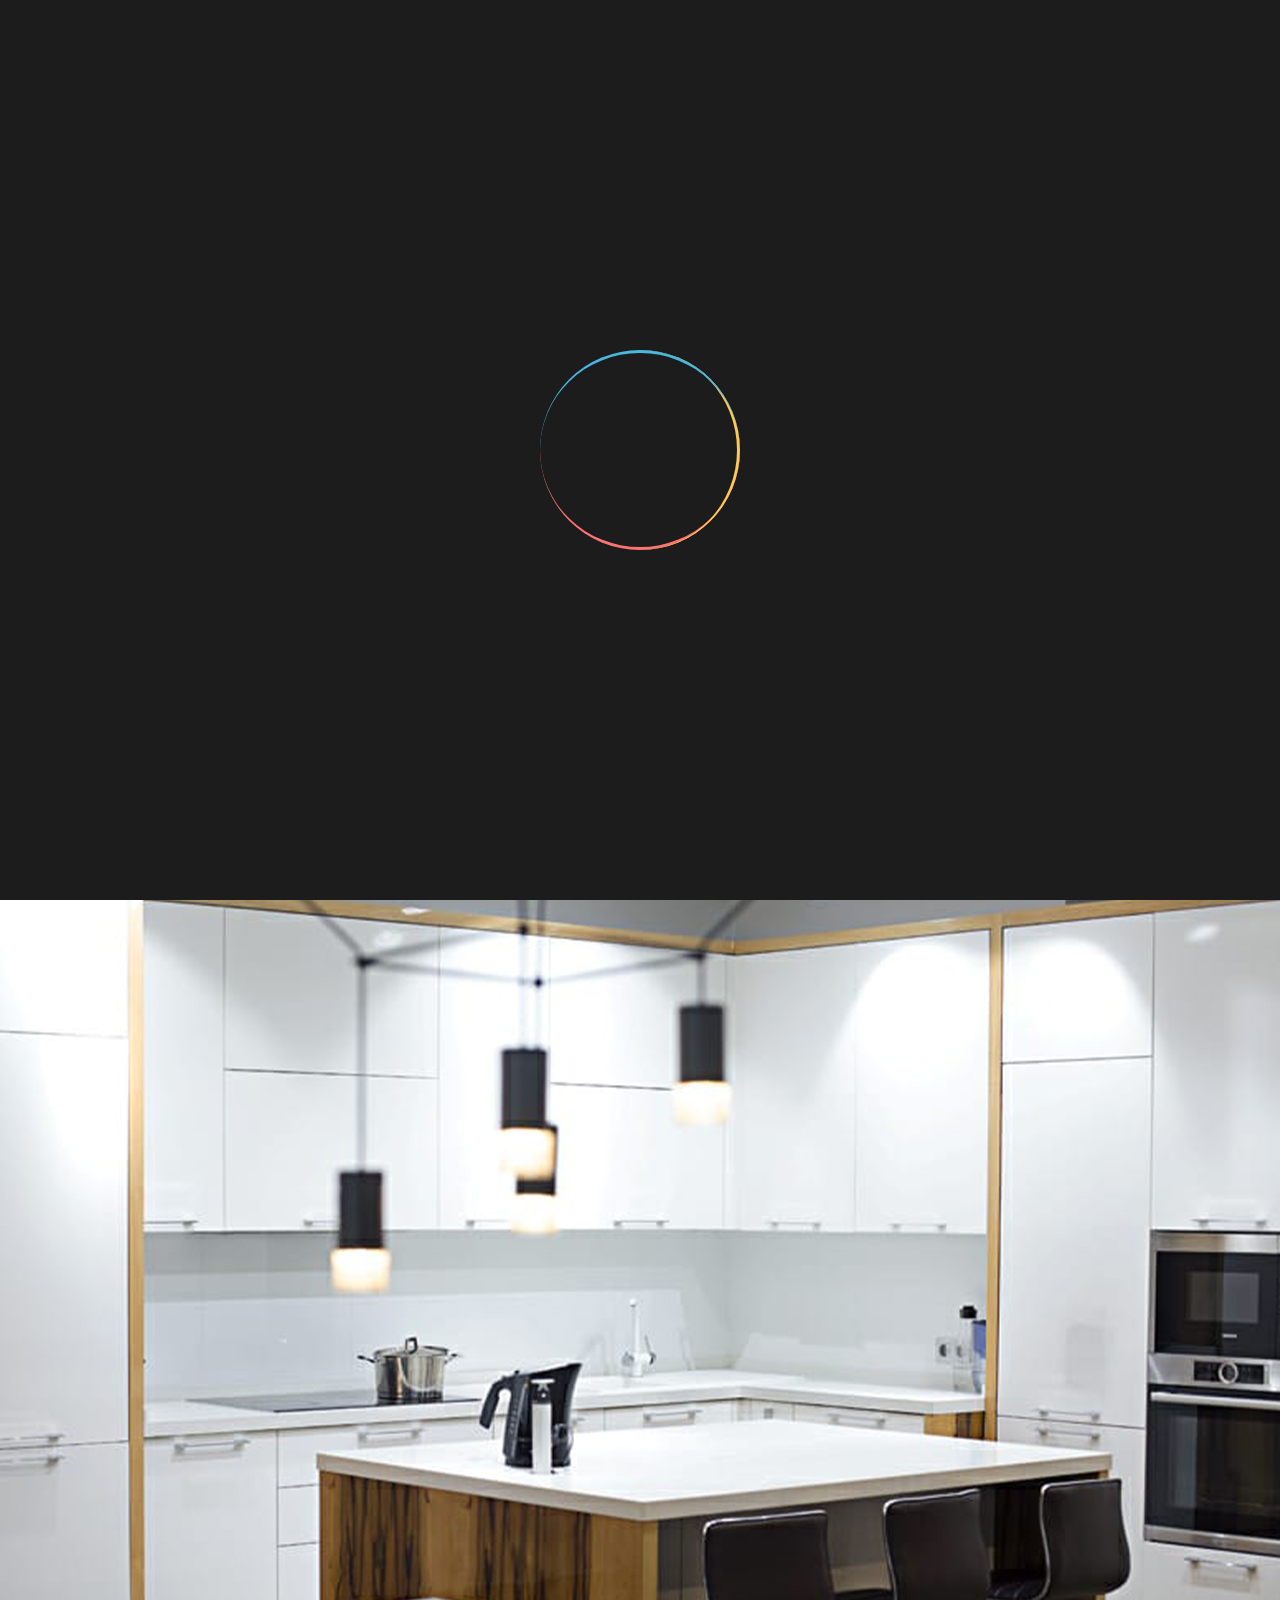
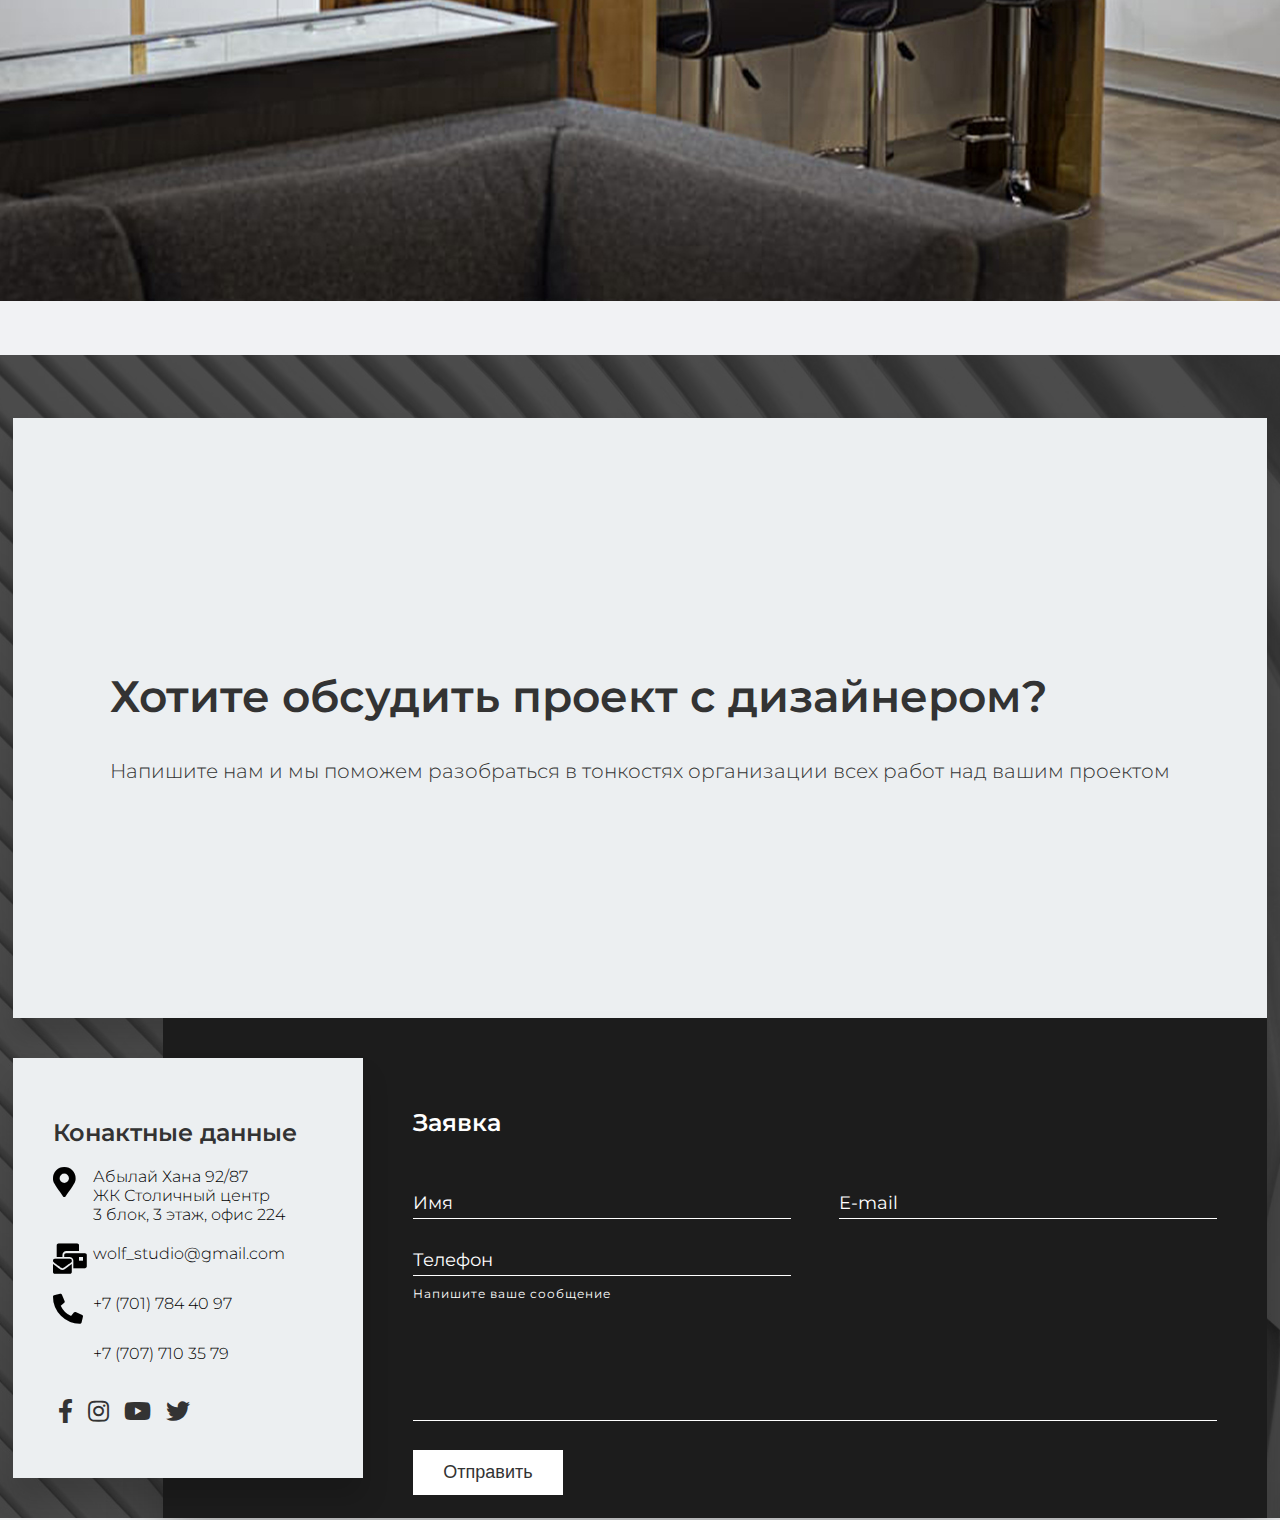
<file: about.html>
<!DOCTYPE html>
<html lang="ru">

<head>
    <meta charset="UTF-8">
    <meta http-equiv="X-UA-Compatible" content="IE=edge">
    <meta name="viewport" content="width=device-width, initial-scale=1.0">
    <title>Wolf Design Studio</title>
    <link rel="stylesheet" href="https://use.fontawesome.com/releases/v5.11.2/css/all.css" />
    <link rel="preconnect" href="https://fonts.gstatic.com">
    <link href="https://fonts.googleapis.com/css2?family=Montserrat:wght@300;400;500;600;700;800&display=swap" rel="stylesheet">
    <link href="https://cdn.jsdelivr.net/npm/bootstrap@5.0.0-beta3/dist/css/bootstrap.min.css" rel="stylesheet" integrity="sha384-eOJMYsd53ii+scO/bJGFsiCZc+5NDVN2yr8+0RDqr0Ql0h+rP48ckxlpbzKgwra6" crossorigin="anonymous">
    <link rel="stylesheet" href="https://unpkg.com/swiper/swiper-bundle.min.css" />
    <link rel="stylesheet" href="css/style.css">
    <link rel="stylesheet" href="css/response.css">
</head>

<body>
  <div class="preloader">
    <div class="preloader__content">
      <div class="preloader__first"></div>
      <div class="preloader__second"></div>
      <div class="preloader__third"></div>
    </div>
  </div>
    <div class="wrapper">
        <section class="menu menu--circle">
            <input type="checkbox" id="menu__active" />
            <label for="menu__active" class="menu__active">
                  <div class="menu__toggle">
                    <div class="icon">
                      <div class="hamburger"></div>
                    </div>
                  </div>
                  <input type="radio" name="arrow--up" id="degree--up-0"/>
                  <input type="radio" name="arrow--up" id="degree--up-1" />
                  <input type="radio" name="arrow--up" id="degree--up-2" />
                  <div class="menu__listings">
                    <ul class="circle">
                      <li>
                        <div class="placeholder">
                          <div class="upside">
                            <a href="about.html" class="button">О нас</a>
                          </div>
                        </div>
                      </li>
                      <li>
                        <div class="placeholder">
                          <div class="upside">
                            <a href="#" class="button"></a>
                          </div>
                        </div>
                      </li>
                      <li>
                        <div class="placeholder">
                          <div class="upside">
                            <a href="#" class="button">&nbsp;</a>
                          </div>
                        </div>
                      </li>
                      <li>
                        <div class="placeholder">
                          <div class="upside">
                            <a href="#" class="button"></a>
                          </div>
                        </div>
                      </li>
                      <li>
                        <div class="placeholder">
                          <div class="upside">
                            <a href="portfolio.html" class="button">Портфолио</a>
                          </div>
                        </div>
                      </li>
                      <li>
                        <div class="placeholder">
                          <div class="upside">
                            <a href="#" class="button"></a>
                          </div>
                        </div>
                      </li>
                      <li>
                        <div class="placeholder">
                          <div class="upside">
                            <a href="#" class="button"></a>
                          </div>
                        </div>
                      </li>
                      <li>
                        <div class="placeholder">
                          <div class="upside">
                            <a href="#" class="button">Услуги</a>
                          </div>
                        </div>
                      </li>
                      <li>
                        <div class="placeholder">
                          <div class="upside">
                            <a href="#" class="button"></a>
                          </div>
                        </div>
                      </li>
                      <li>
                        <div class="placeholder">
                          <div class="upside">
                            <a href="#" class="button"><i class="fa fa-envelope-o"></i></a>
                          </div>
                        </div>
                      </li>
                      <li>
                        <div class="placeholder">
                          <div class="upside">
                            <a href="#" class="button"><i class="fa fa-envelope-o"></i></a>
                          </div>
                        </div>
                      </li>
                      <li>
                        <div class="placeholder">
                          <div class="upside">
                            <a href="#" class="button"><i class="fa fa-envelope-o"></i></a>
                          </div>
                        </div>
                      </li>
                    </ul>
                  </div>
                  <div class="menu__arrow menu__arrow--top">
                    <ul>
                      <li>
                        <label for="degree--up-0"><div class="arrow"></div></label>
            <label for="degree--up-1"><div class="arrow"></div></label>
            <label for="degree--up-2"><div class="arrow"></div></label>
            </li>
            </ul>
    </div>
    </label>

    </section>
    <div class="home">
        <a href="index.html">W O L F &sc; D E S I G N <hr> S T U D I O</a>
    </div>

    <main class="aboutHeader__page">
        <div class="aboutHeader__overflow">
            <div class="container">
                <div class="row">
                    <div class="col-12">
                        <h1 class="title">О нашей студии</h1>
                    </div>
                </div>
            </div>
        </div>
        
    </main>

    <main class="about__content">
        <div class="container">
            <div class="row">
                <div class="col-12">
                    <p>
                        Дизайн-студия "Wolf" - Казахстанское проектное бюро с западными принципами работы. Компания основана двумя архитекторами в 2007 году,
                        с большим опытом работы. Наше бюро специализируется на архитектурном и инженерном проектировании зданий и комплексов, дизайне корпоративных и
                        жилых интерьеров, общественных пространств. Объединение в одной команде специалистов различного профиля дает возможность разрабатывать 
                        комплексные решения и учавствовать во всех стадиях работы над проектом:
                    </p>
                    <ul class="about__list">
                      <li>Разработка архитектурной концепции</li>
                      <li>Разработка проектной документации</li>
                      <li>Дизайн проект интерьеров</li>
                      <li>Авторский надзор</li>
                      <li>Реализация проектов под ключ</li>
                    </ul>
                    <p>
                      Вступая в качестве генерального проектировщика, мы привлекаем к работе над проектами лучших местных и зарубежных партнеров,
                      специалистов из смежных областей. Наша компания предлагает полный комплекс услуг - от идеи проекта и ее архитектурной концепции,
                      до полной технической реализации задуманного. Страстность в работе и постоянный поиск, позволили нашей группе специалистов в сжатые сроки 
                      завоевать лидерские позиции в области дизайна и архитектурного проектирования и занять достойнное место среди участников рынка самого высокого уровня.
                      Преимуществом нашей компании является: Контроль качества на каждом этапе, от проектирования до строительства и оснащения 
                    </p>
                </div>
                
            </div>
        </div>
        <div class="container">
            <div class="row">
                <div class="col-12">
                    <div class="about__image">
                        <img src="img/portfolio_8.jpg" class="img-fluid">
                    </div>
                </div>
            </div>
        </div>
    </main>

    <main class="contact">
      <div class="overflow__contact">
        <div class="container-fluid">
          <div class="row align-items-center">
            <div class="col-lg-12 col-xl-12 col-md-12 col-xxl-5 col-sm-12">
              <div class="contact__content">
                <div class="overflow-contact__wrapper">
                  <h2>Хотите обсудить проект с дизайнером?</h2>
                  <p>Напишите нам и мы поможем разобраться в тонкостях организации всех работ над вашим проектом</p>
                </div>
              </div>
            </div>
            <div class="col-lg-12 col-xl-12 col-md-12 col-xxl-7 col-sm-12">
              <div class="contact__block">
                <div class="contact__info">
                  <div>
                    <h2>Конактные данные</h2>
                    <ul class="load">
                      <li>
                        <span><i class="fa fa-map-marker-alt"></i></span>
                        <span>
                          Абылай Хана 92/87<br>
                          ЖК Столичный центр<br>
                          3 блок, 3 этаж, офис 224
                        </span>
                      </li>
                      <li>
                        <span><i class="fa fa-mail-bulk"></i></span>
                        <span>
                          wolf_studio@gmail.com
                        </span>
                      </li>
                      <li>
                        <span><i class="fa fa-phone-alt"></i></span>
                        <span>
                          +7 (701) 784 40 97
                        </span>
                      </li>
                      <li>
                        <span></span>
                        <span>
                          +7 (707) 710 35 79
                        </span>
                      </li>
                    </ul>
                  </div>

                  <ul class="sci">
                    <li><a href="#"><i class="fab fa-facebook-f"></i></a></li>
                    <li><a href="#"><i class="fab fa-instagram"></i></a></li>
                    <li><a href="#"><i class="fab fa-youtube"></i></a></li>
                    <li><a href="#"><i class="fab fa-twitter"></i></a></li>
                  </ul>
                </div>
                <div class="contact__form">
                  <h2>Заявка</h2>
                  <div class="formBox">
                    <div class="inputBox w50">
                      <input type="text" name="name" id="name" required>
                      <span>Имя</span>
                    </div>
                    <div class="inputBox w50">
                      <input type="email" name="email" id="email" required>
                      <span>E-mail</span>
                    </div>
                    <div class="inputBox w50">
                      <input type="text" name="phone" id="phone" required>
                      <span>Телефон</span>
                    </div>
                    <div class="inputBox w100">
                      <textarea name="description" id="description"></textarea>
                      <span>Напишите ваше сообщение</span>
                    </div>
                    <div class="inputBox w100">
                      <input type="submit" value="Отправить">
                    </div>
                  </div>
                </div>
              </div>
            </div>
          </div>
        </div>
      </div>
      
    </main>
    
    <script src="https://code.jquery.com/jquery-3.6.0.slim.js" integrity="sha256-HwWONEZrpuoh951cQD1ov2HUK5zA5DwJ1DNUXaM6FsY=" crossorigin="anonymous"></script>
    <script src="https://cdn.jsdelivr.net/npm/@popperjs/core@2.9.1/dist/umd/popper.min.js" integrity="sha384-SR1sx49pcuLnqZUnnPwx6FCym0wLsk5JZuNx2bPPENzswTNFaQU1RDvt3wT4gWFG" crossorigin="anonymous"></script>
    <script src="https://cdn.jsdelivr.net/npm/bootstrap@5.0.0-beta3/dist/js/bootstrap.min.js" integrity="sha384-j0CNLUeiqtyaRmlzUHCPZ+Gy5fQu0dQ6eZ/xAww941Ai1SxSY+0EQqNXNE6DZiVc" crossorigin="anonymous"></script>
    <script src="js/vanilla-tilt.js"></script>
    <script src="js/main.js"></script>
    <script src="https://unpkg.com/swiper/swiper-bundle.min.js"></script>
    <script src="js/slider.js"></script>
    <script src="js/preloader.js"></script>
    <script>
      let box = document.querySelector('.box');
        window.onmousemove = function (e) {
          let x = e.clientX/6;
          box.style.transform = "perspective(1000px) rotateY(" + x + "deg)";
        }
    </script>
</body>

</html>
</file>
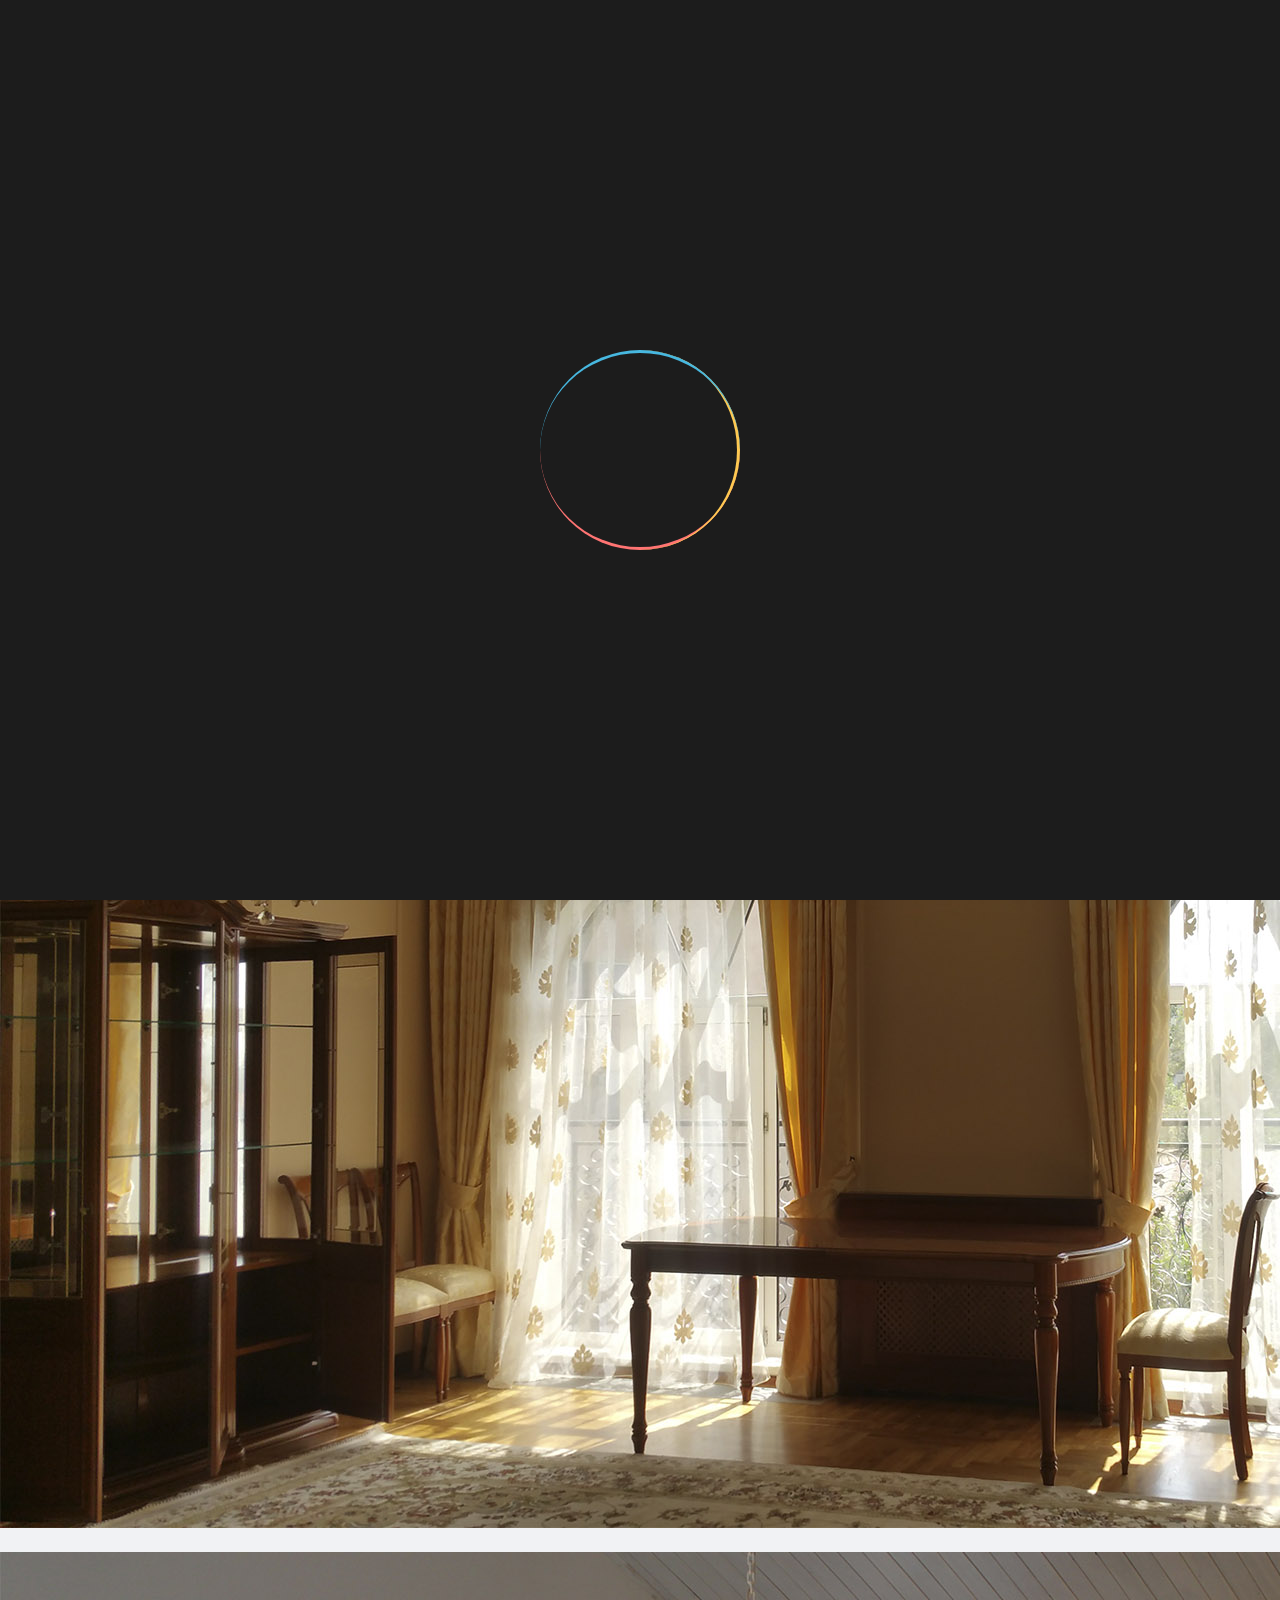
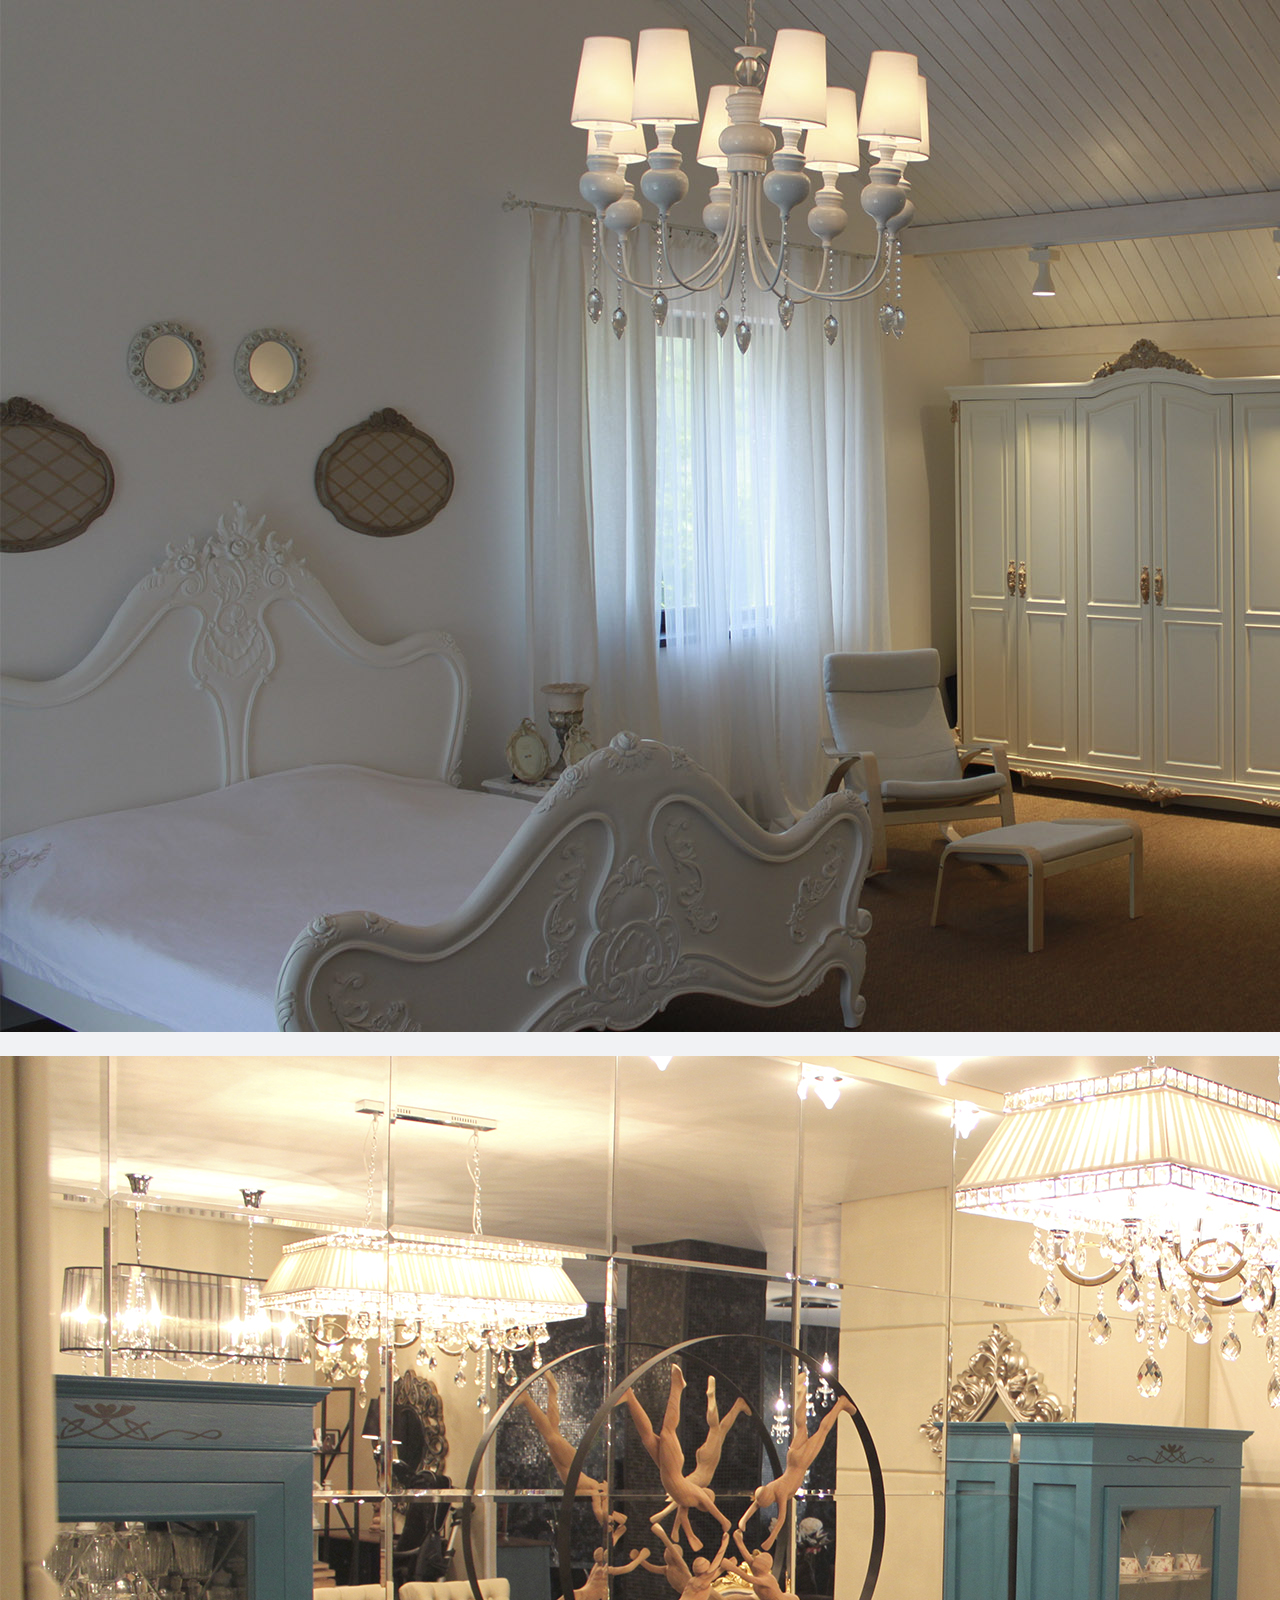
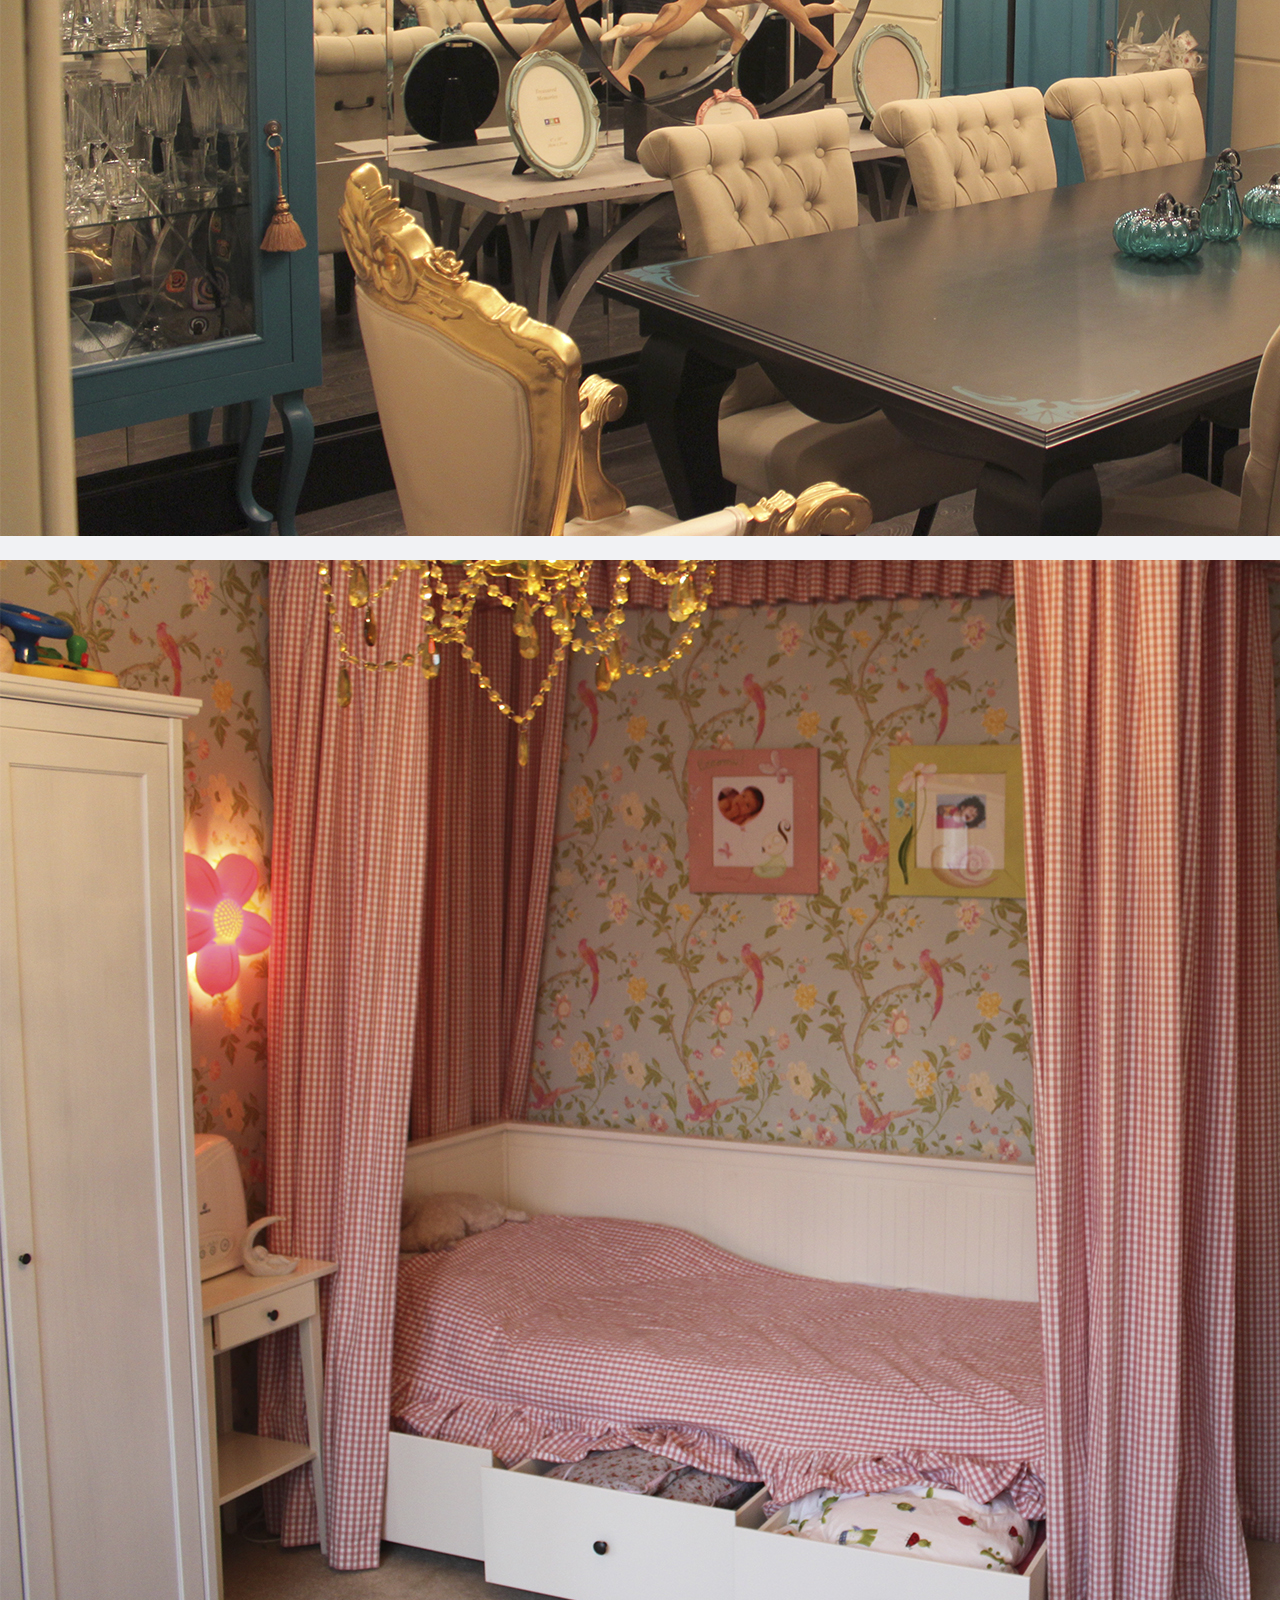
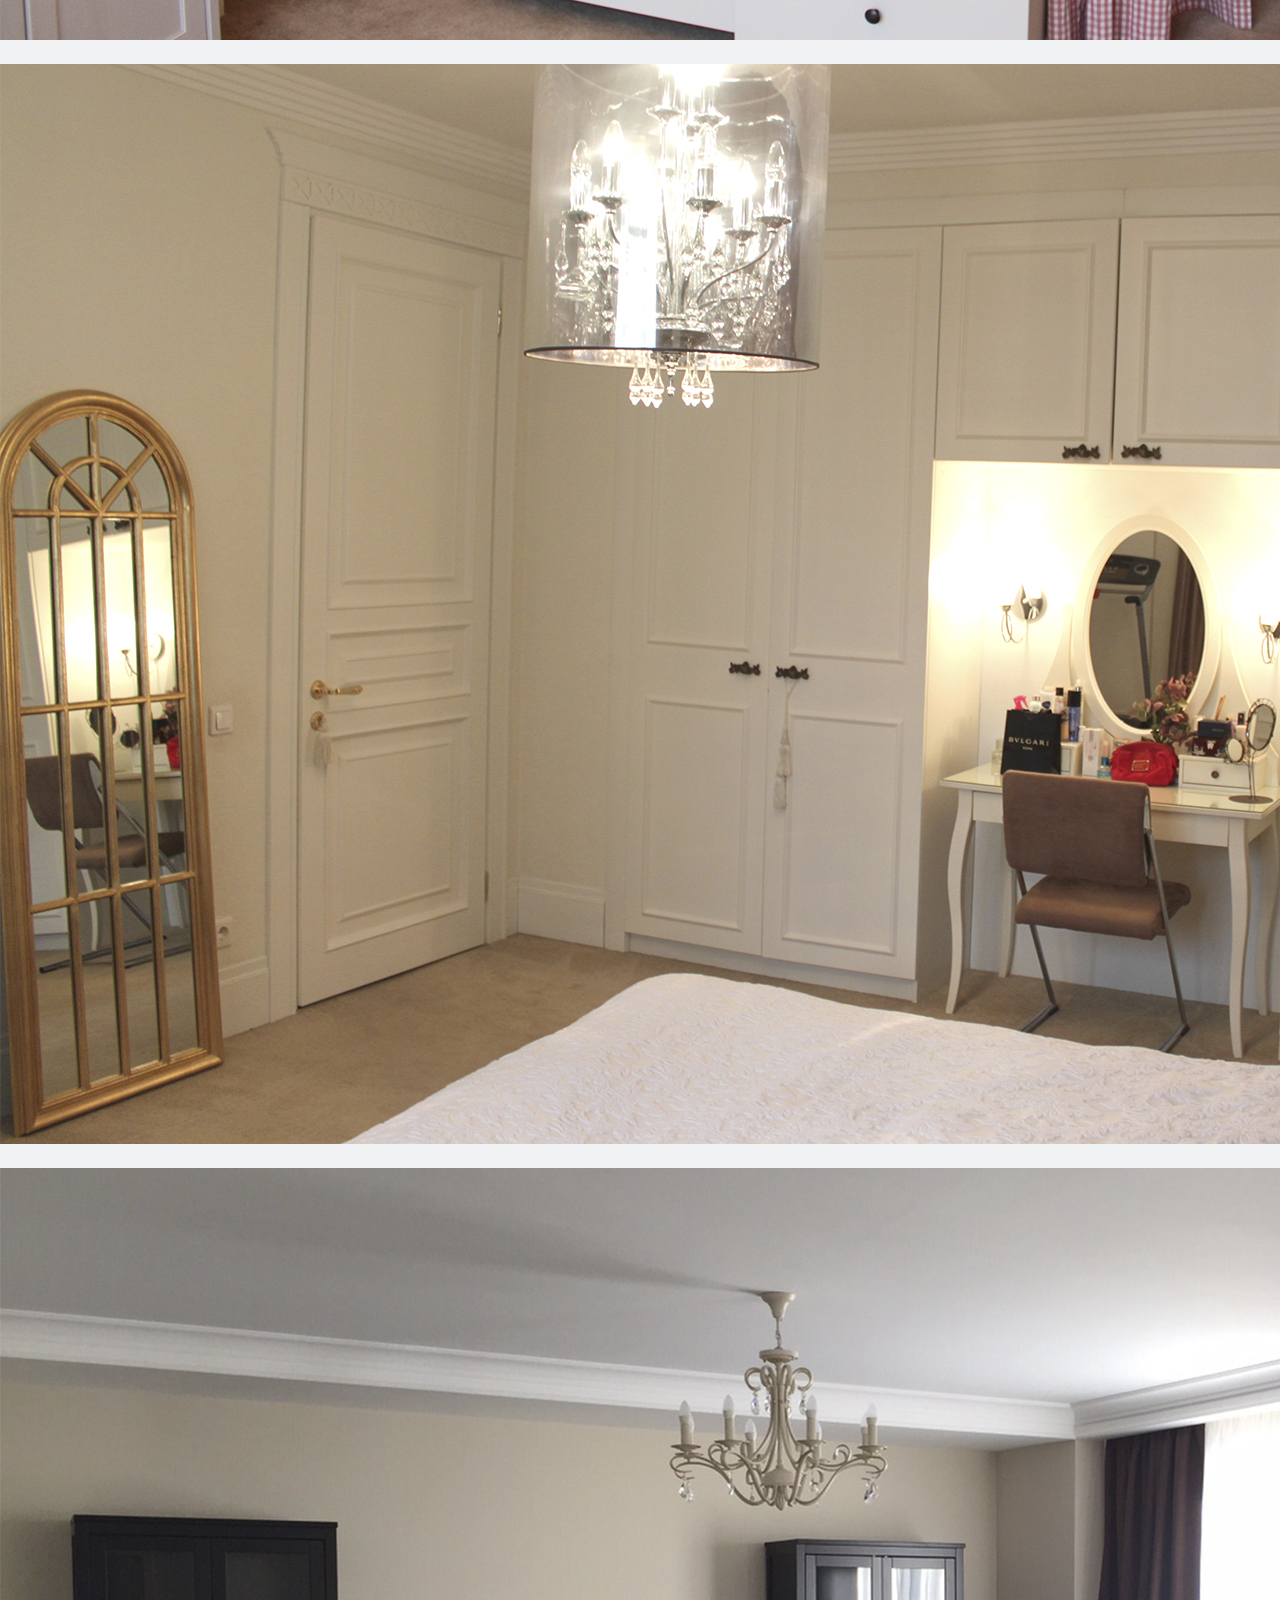
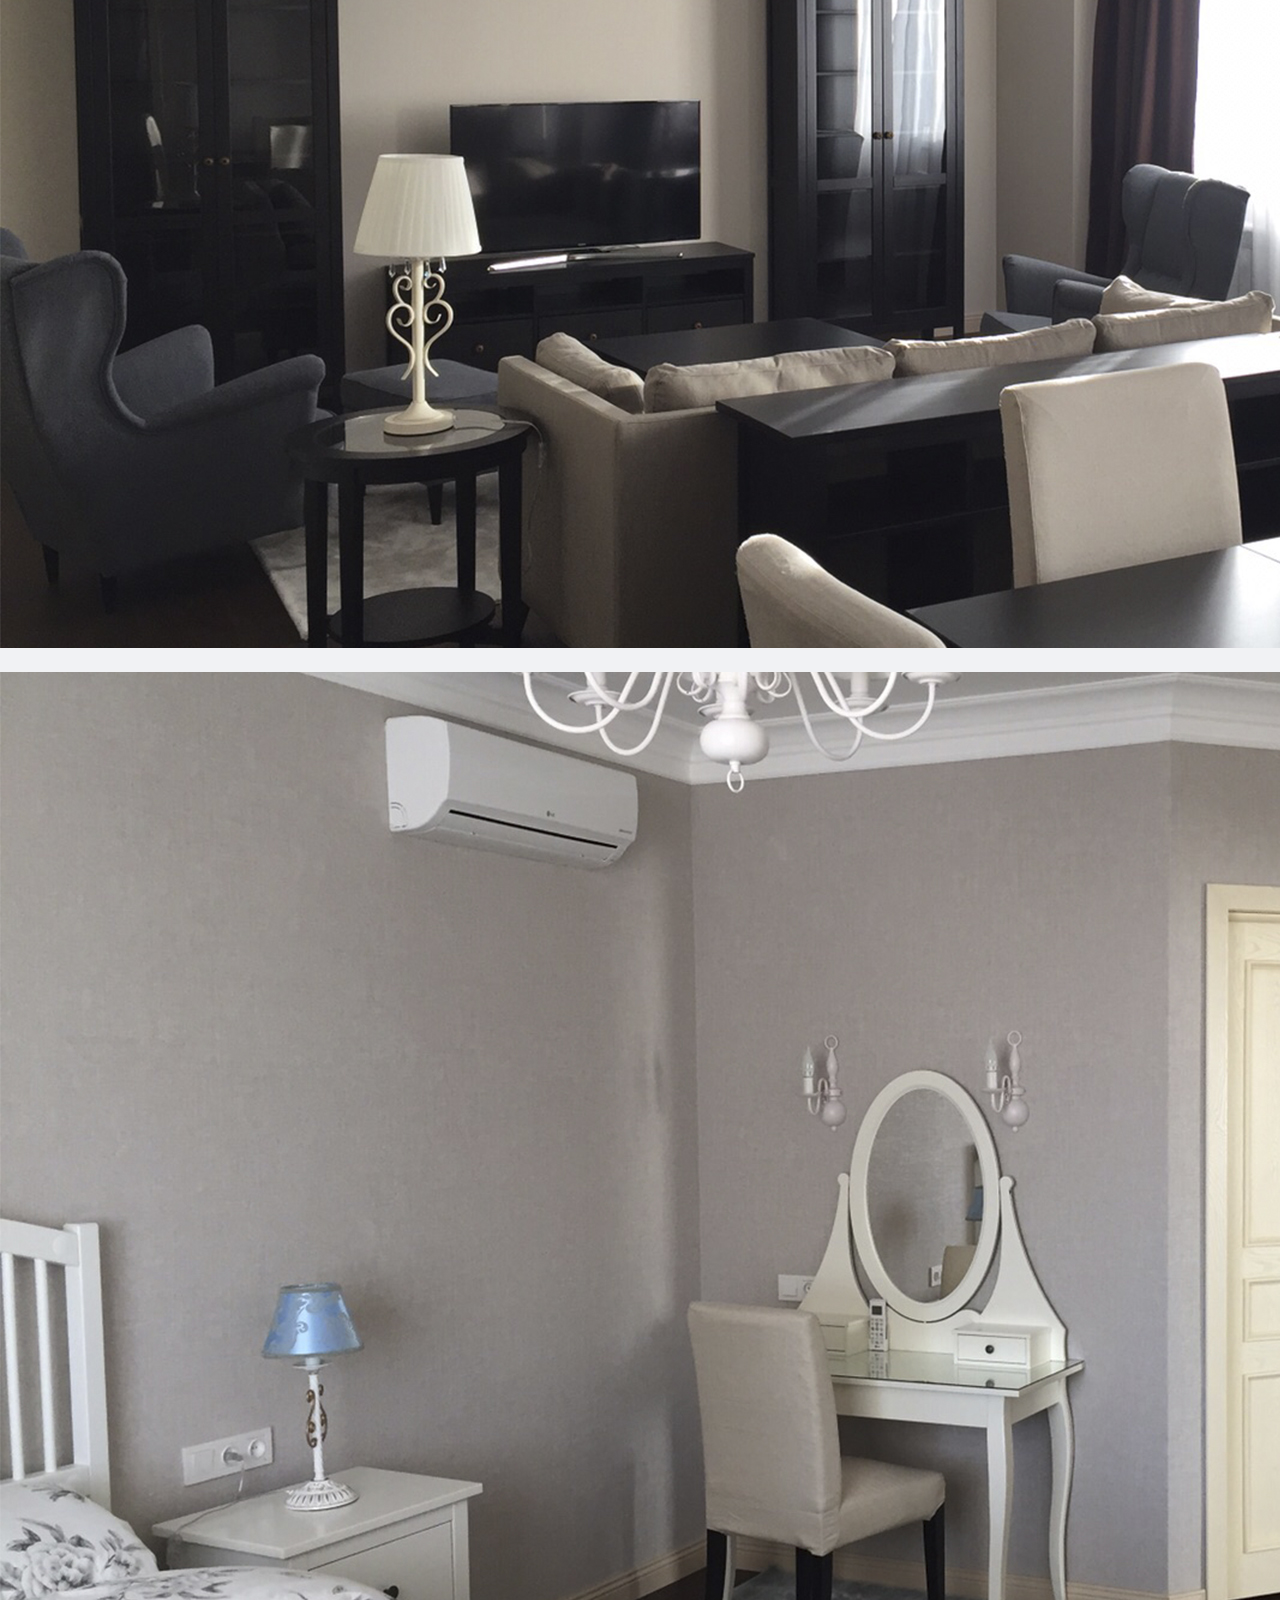
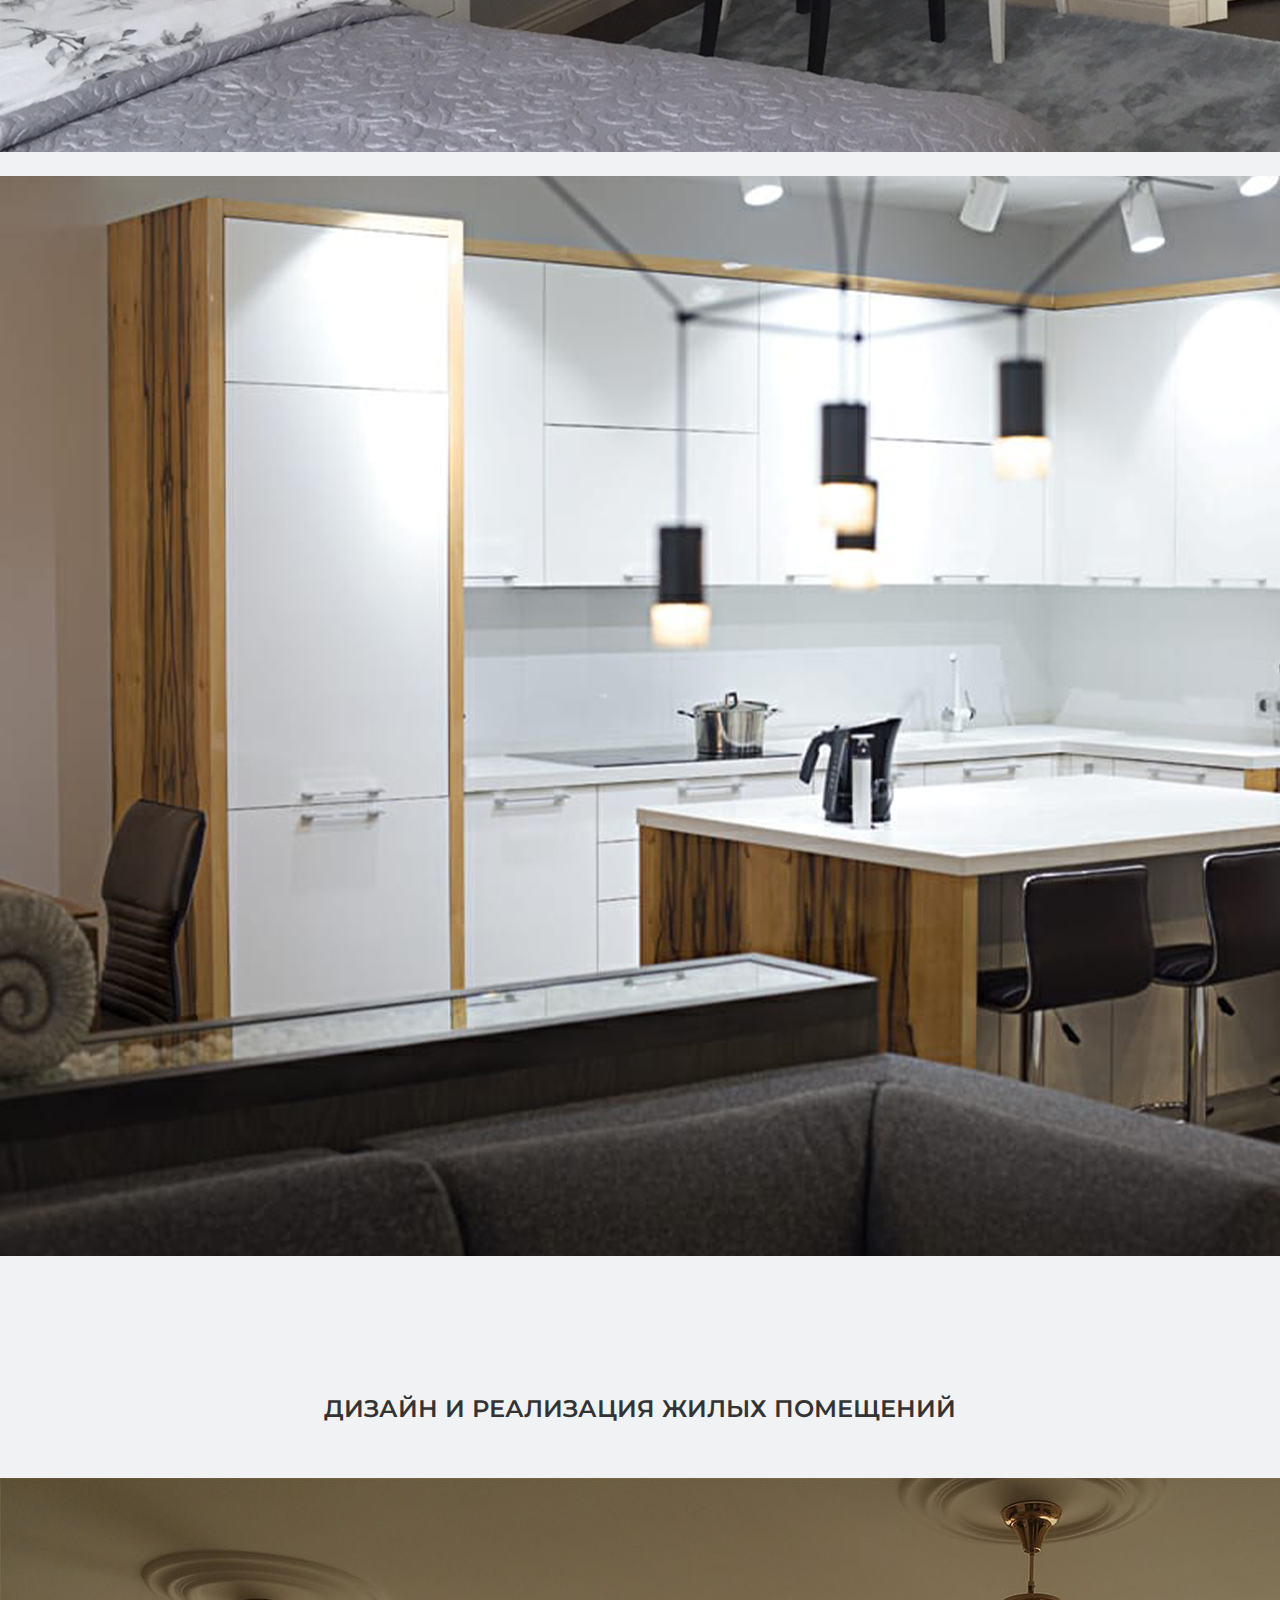
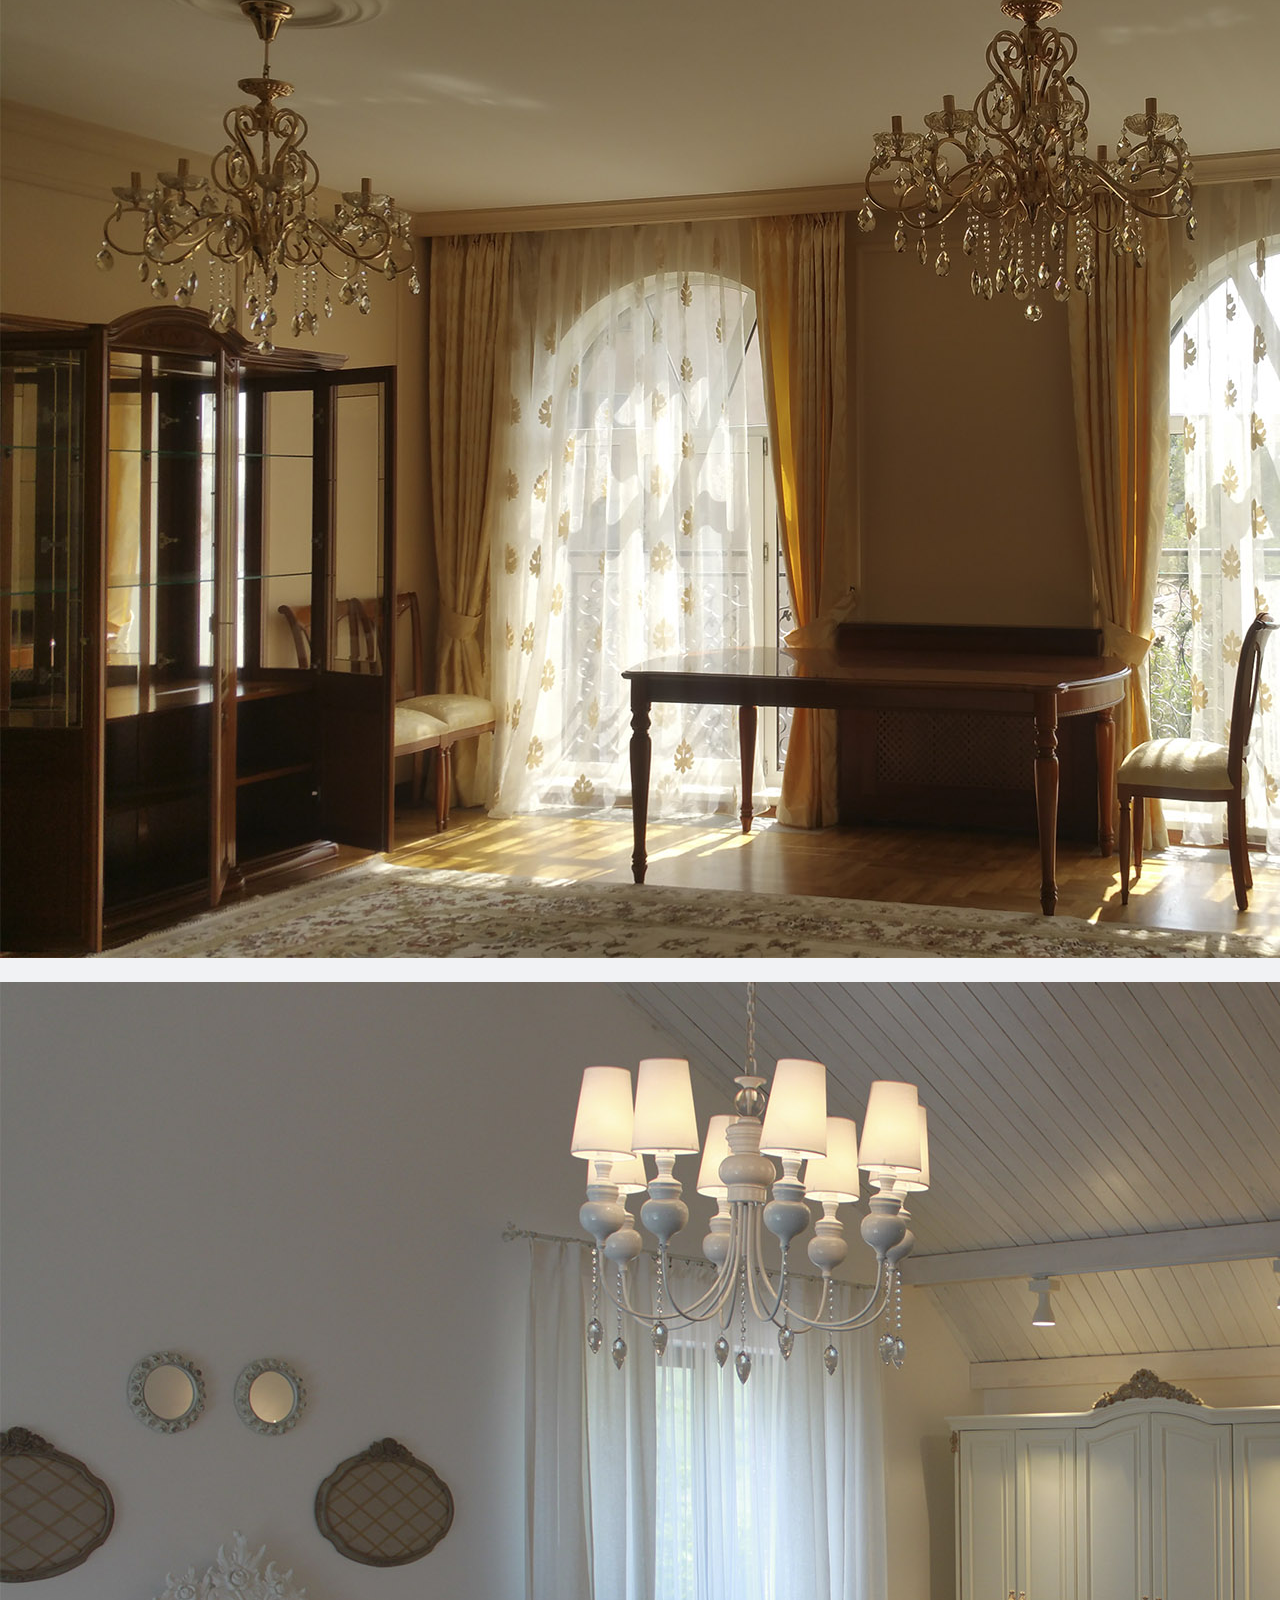
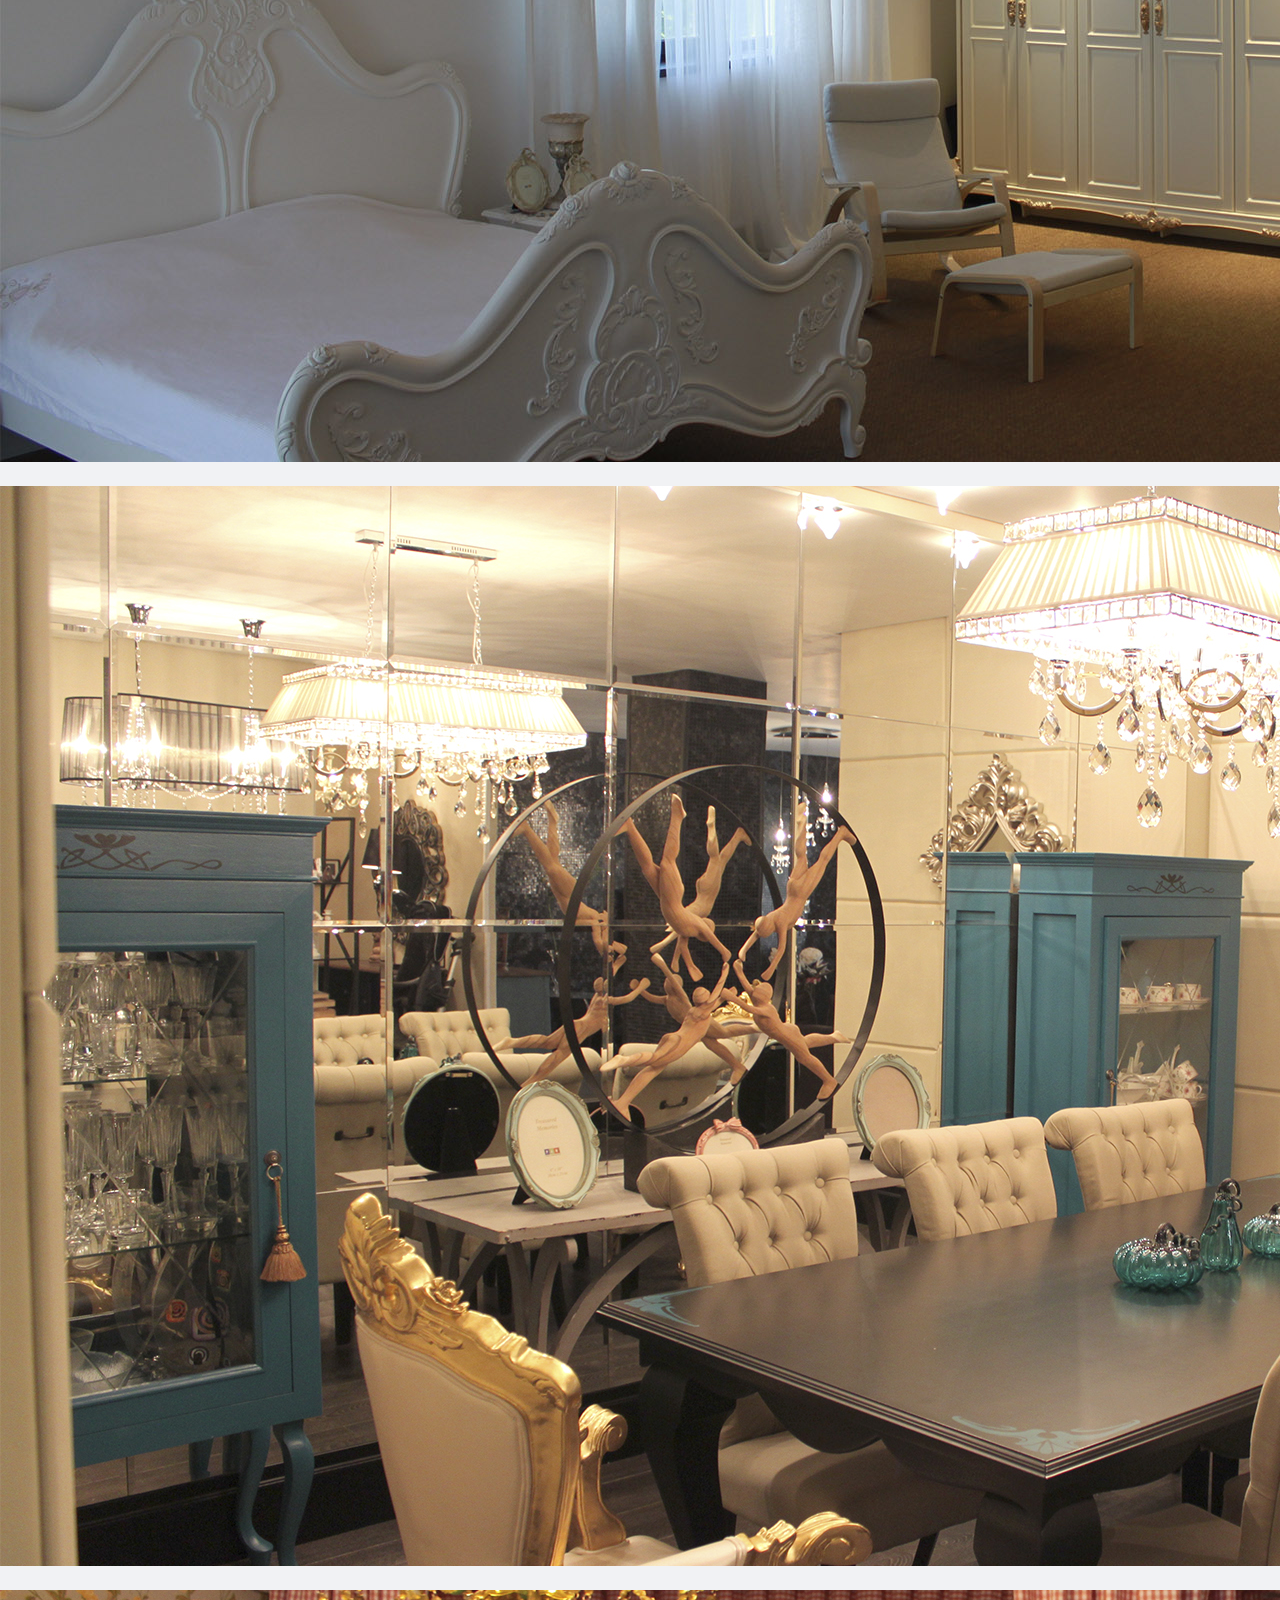
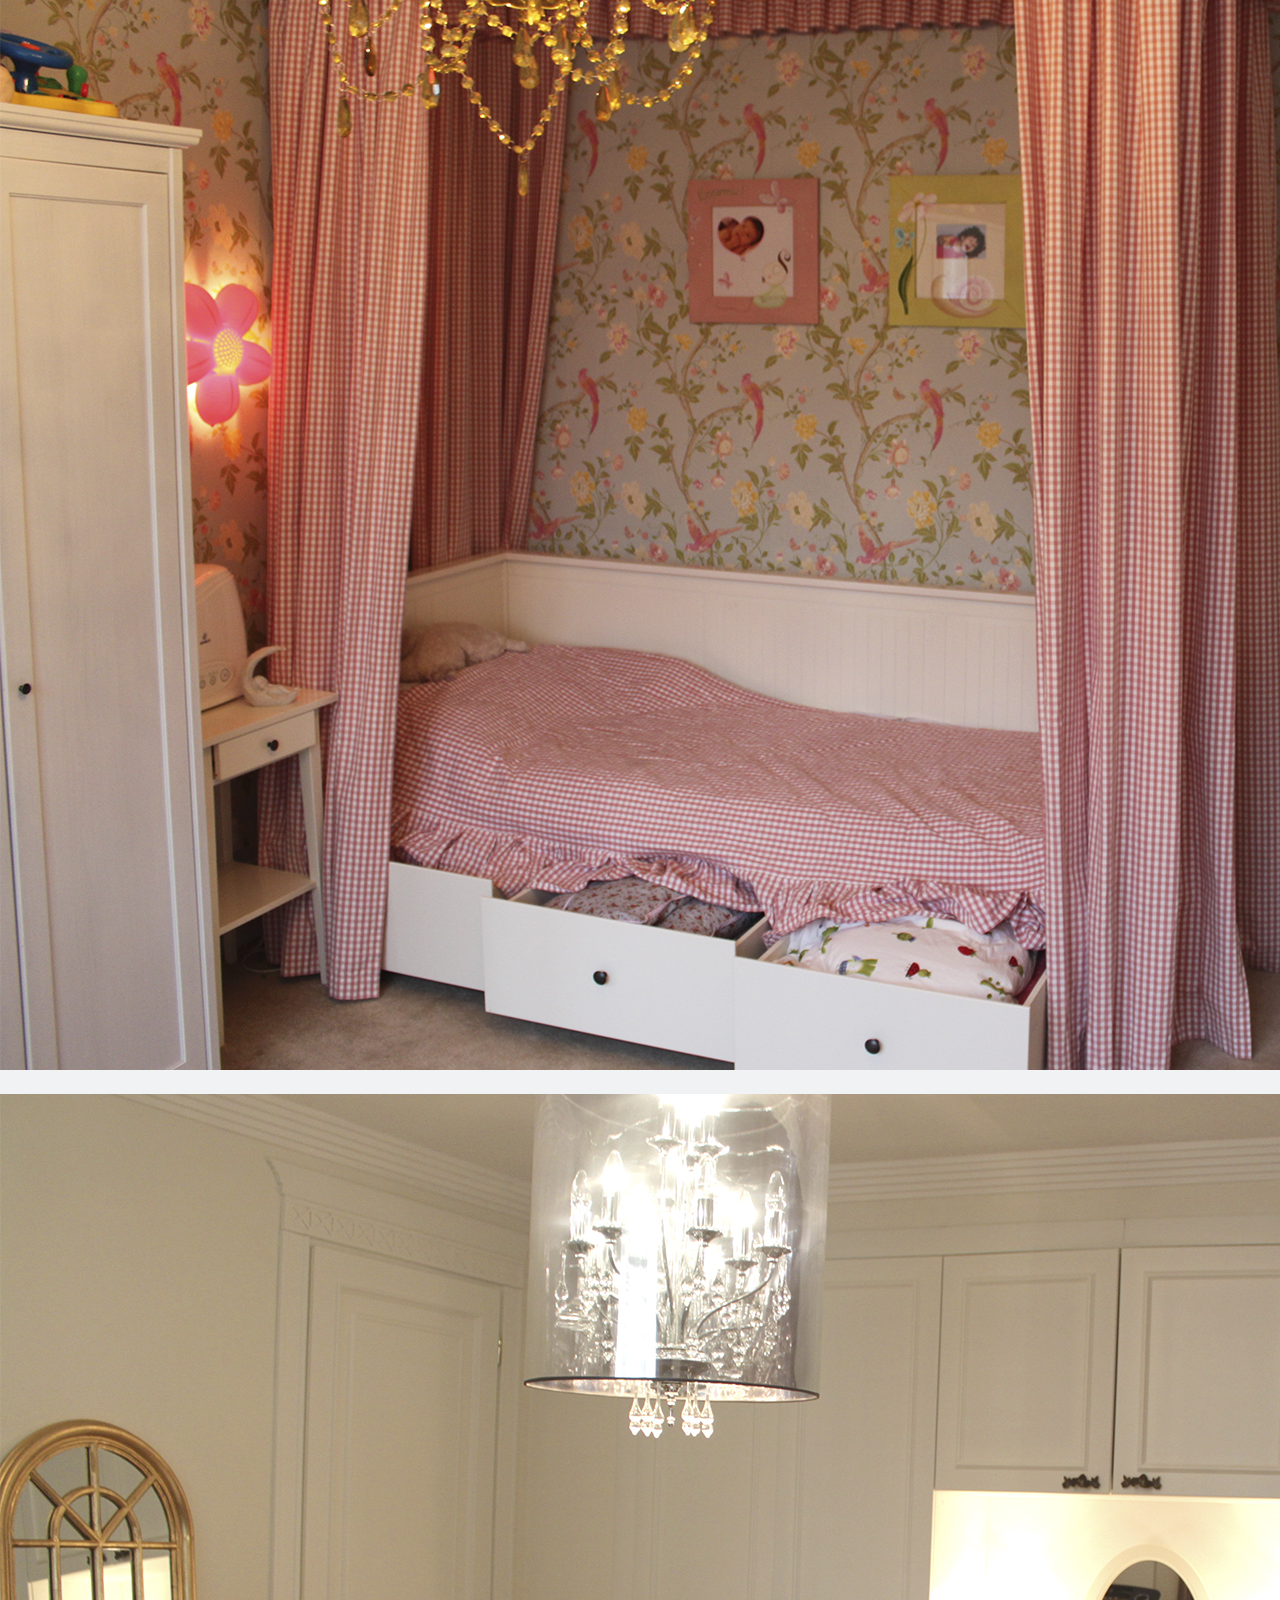
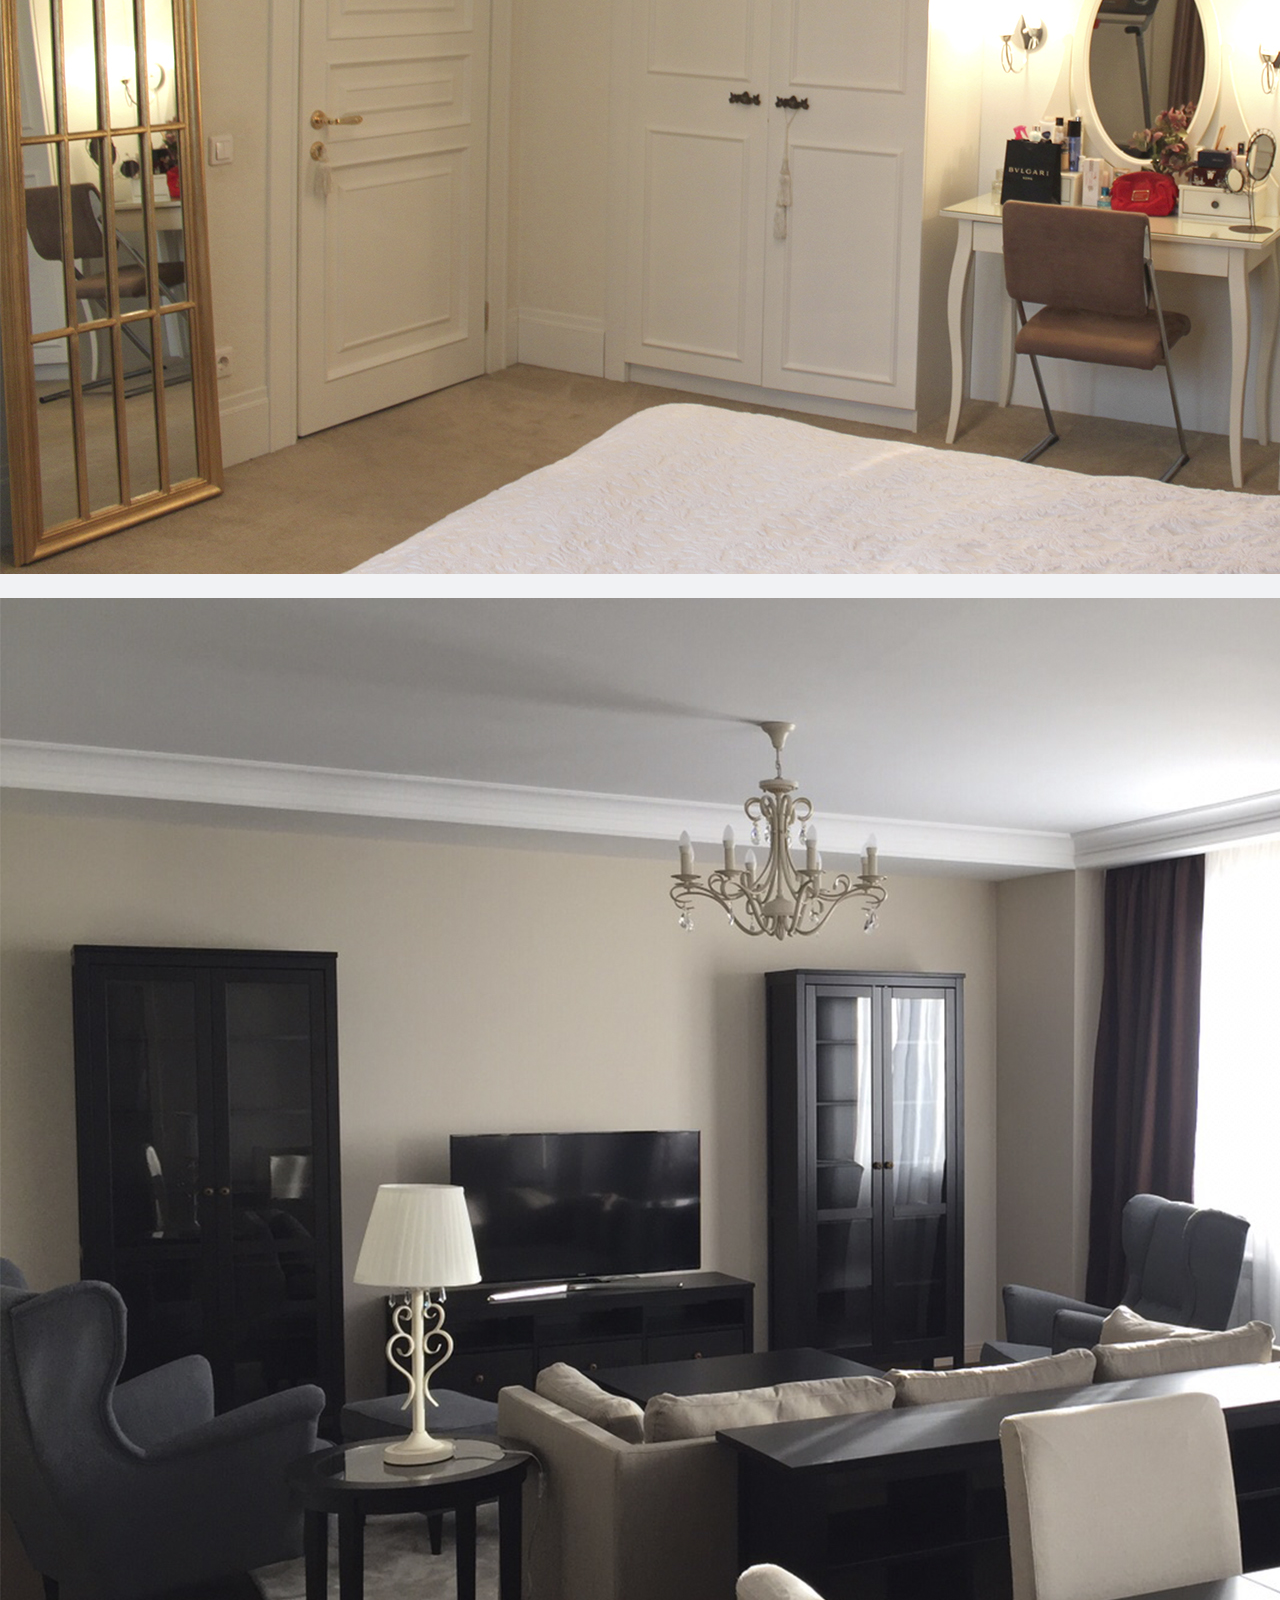
<file: portfolio.html>
<!DOCTYPE html>
<html lang="ru">

<head>
    <meta charset="UTF-8">
    <meta http-equiv="X-UA-Compatible" content="IE=edge">
    <meta name="viewport" content="width=device-width, initial-scale=1.0">
    <title>Wolf Design Studio</title>
    <link rel="stylesheet" href="https://use.fontawesome.com/releases/v5.11.2/css/all.css" />
    <link rel="preconnect" href="https://fonts.gstatic.com">
    <link href="https://fonts.googleapis.com/css2?family=Montserrat:wght@300;400;500;600;700;800&display=swap" rel="stylesheet">
    <link href="https://cdn.jsdelivr.net/npm/bootstrap@5.0.0-beta3/dist/css/bootstrap.min.css" rel="stylesheet" integrity="sha384-eOJMYsd53ii+scO/bJGFsiCZc+5NDVN2yr8+0RDqr0Ql0h+rP48ckxlpbzKgwra6" crossorigin="anonymous">
    <link rel="stylesheet" href="https://unpkg.com/swiper/swiper-bundle.min.css" />
    <link rel="stylesheet" href="css/style.css">
    <link rel="stylesheet" href="css/response.css">
</head>

<body>
  <div class="preloader">
    <div class="preloader__content">
      <div class="preloader__first"></div>
      <div class="preloader__second"></div>
      <div class="preloader__third"></div>
    </div>
  </div>
    <div class="wrapper">
        <section class="menu menu--circle">
            <input type="checkbox" id="menu__active" />
            <label for="menu__active" class="menu__active">
                  <div class="menu__toggle">
                    <div class="icon">
                      <div class="hamburger"></div>
                    </div>
                  </div>
                  <input type="radio" name="arrow--up" id="degree--up-0"/>
                  <input type="radio" name="arrow--up" id="degree--up-1" />
                  <input type="radio" name="arrow--up" id="degree--up-2" />
                  <div class="menu__listings">
                    <ul class="circle">
                      <li>
                        <div class="placeholder">
                          <div class="upside">
                            <a href="about.html" class="button">О нас</a>
                          </div>
                        </div>
                      </li>
                      <li>
                        <div class="placeholder">
                          <div class="upside">
                            <a href="#" class="button"></a>
                          </div>
                        </div>
                      </li>
                      <li>
                        <div class="placeholder">
                          <div class="upside">
                            <a href="#" class="button">&nbsp;</a>
                          </div>
                        </div>
                      </li>
                      <li>
                        <div class="placeholder">
                          <div class="upside">
                            <a href="#" class="button"></a>
                          </div>
                        </div>
                      </li>
                      <li>
                        <div class="placeholder">
                          <div class="upside">
                            <a href="portfolio.html" class="button">Портфолио</a>
                          </div>
                        </div>
                      </li>
                      <li>
                        <div class="placeholder">
                          <div class="upside">
                            <a href="#" class="button"></a>
                          </div>
                        </div>
                      </li>
                      <li>
                        <div class="placeholder">
                          <div class="upside">
                            <a href="#" class="button"></a>
                          </div>
                        </div>
                      </li>
                      <li>
                        <div class="placeholder">
                          <div class="upside">
                            <a href="#" class="button">Услуги</a>
                          </div>
                        </div>
                      </li>
                      <li>
                        <div class="placeholder">
                          <div class="upside">
                            <a href="#" class="button"></a>
                          </div>
                        </div>
                      </li>
                      <li>
                        <div class="placeholder">
                          <div class="upside">
                            <a href="#" class="button"><i class="fa fa-envelope-o"></i></a>
                          </div>
                        </div>
                      </li>
                      <li>
                        <div class="placeholder">
                          <div class="upside">
                            <a href="#" class="button"><i class="fa fa-envelope-o"></i></a>
                          </div>
                        </div>
                      </li>
                      <li>
                        <div class="placeholder">
                          <div class="upside">
                            <a href="#" class="button"><i class="fa fa-envelope-o"></i></a>
                          </div>
                        </div>
                      </li>
                    </ul>
                  </div>
                  <div class="menu__arrow menu__arrow--top">
                    <ul>
                      <li>
                        <label for="degree--up-0"><div class="arrow"></div></label>
            <label for="degree--up-1"><div class="arrow"></div></label>
            <label for="degree--up-2"><div class="arrow"></div></label>
            </li>
            </ul>
    </div>
    </label>

    </section>
    <div class="home">
      <a href="index.html"><img src="img/logo_3.png" class="img-fluid" width="200px"></a>
    </div>

    <main class="portfolioHeader__page">
        <div class="container">
            <div class="row">
                <div class="col-12">
                    <h1 class="title">
                        Портфолио
                    </h1>
                </div>
            </div>
        </div>
    </main>

    <main class="portfolio__content">
      <div class="container">
          <div class="row">
              <h1 class="title">
                Архитектурное проектирование и дизайн интерьера
              </h1>
              <div class="col-12 col-xxl-4">
                  <div class="image__block">
                      <img src="img/portfolio_1.jpg" class="img-fluid">
                  </div>
              </div>
              <div class="col-12 col-xxl-4">
                  <div class="image__block">
                      <img src="img/portfolio_2.JPG" class="img-fluid">
                  </div>
              </div>
              <div class="col-12 col-xxl-4">
                  <div class="image__block">
                      <img src="img/portfolio_3.JPG" class="img-fluid">
                  </div>
              </div>
          </div>
      </div>
      <div class="container">
          <div class="row">
              <div class="col-12 col-xxl-4">
                  <div class="image__block">
                      <img src="img/portfolio_4.JPG" class="img-fluid">
                  </div>
              </div>
              <div class="col-12 col-xxl-4">
                  <div class="image__block">
                      <img src="img/portfolio_5.JPG" class="img-fluid">
                  </div>
              </div>
              <div class="col-12 col-xxl-4">
                  <div class="image__block">
                      <img src="img/portfolio_6.jpg" class="img-fluid">
                  </div>
              </div>
          </div>
      </div>
      <div class="container">
          <div class="row">
              <div class="col-12 col-xxl-6">
                  <div class="image__block">
                      <img src="img/portfolio_7.jpg" class="img-fluid">
                  </div>
              </div>
              <div class="col-12 col-xxl-6">
                  <div class="image__block">
                      <img src="img/portfolio_8.jpg" class="img-fluid">
                  </div>
              </div>
          </div>
      </div>
  </main>

    <main class="portfolio__content">
        <div class="container">
            <div class="row">
                <h1 class="title">
                  Дизайн и реализация жилых помещений
                </h1>
                <div class="col-12 col-xxl-4">
                    <div class="image__block">
                        <img src="img/portfolio_1.jpg" class="img-fluid">
                    </div>
                </div>
                <div class="col-12 col-xxl-4">
                    <div class="image__block">
                        <img src="img/portfolio_2.JPG" class="img-fluid">
                    </div>
                </div>
                <div class="col-12 col-xxl-4">
                    <div class="image__block">
                        <img src="img/portfolio_3.JPG" class="img-fluid">
                    </div>
                </div>
            </div>
        </div>
        <div class="container">
            <div class="row">
                <div class="col-12 col-xxl-4">
                    <div class="image__block">
                        <img src="img/portfolio_4.JPG" class="img-fluid">
                    </div>
                </div>
                <div class="col-12 col-xxl-4">
                    <div class="image__block">
                        <img src="img/portfolio_5.JPG" class="img-fluid">
                    </div>
                </div>
                <div class="col-12 col-xxl-4">
                    <div class="image__block">
                        <img src="img/portfolio_6.jpg" class="img-fluid">
                    </div>
                </div>
            </div>
        </div>
        <div class="container">
            <div class="row">
                <div class="col-12 col-xxl-6">
                    <div class="image__block">
                        <img src="img/portfolio_7.jpg" class="img-fluid">
                    </div>
                </div>
                <div class="col-12 col-xxl-6">
                    <div class="image__block">
                        <img src="img/portfolio_8.jpg" class="img-fluid">
                    </div>
                </div>
            </div>
        </div>
    </main>

    <main class="portfolio__content">
        <div class="container">
            <div class="row">
                <h1 class="title">
                  Дизайн и реализация коммерческих помещений
                </h1>
                <div class="col-12 col-xxl-4">
                    <div class="image__block">
                        <img src="img/portfolio-com_1.jpg" class="img-fluid">
                    </div>
                </div>
                <div class="col-12 col-xxl-4">
                    <div class="image__block">
                        <img src="img/portfolio-com_2.jpg" class="img-fluid">
                    </div>
                </div>
                <div class="col-12 col-xxl-4">
                    <div class="image__block">
                        <img src="img/portfolio-com_3.jpg" class="img-fluid">
                    </div>
                </div>
            </div>
        </div>
        <div class="container">
            <div class="row">
                <div class="col-12 col-xxl-4">
                    <div class="image__block">
                        <img src="img/portfolio-com_4.jpg" class="img-fluid">
                    </div>
                </div>
                <div class="col-12 col-xxl-4">
                    <div class="image__block">
                        <img src="img/portfolio-com_5.jpg" class="img-fluid">
                    </div>
                </div>
                <div class="col-12 col-xxl-4">
                    <div class="image__block">
                        <img src="img/portfolio-com_6.jpg" class="img-fluid">
                    </div>
                </div>
            </div>
        </div>
        <div class="container">
            <div class="row">
                <div class="col-12 col-xxl-4">
                    <div class="image__block">
                        <img src="img/portfolio-com_7.jpg" class="img-fluid">
                    </div>
                </div>
                <div class="col-12 col-xxl-4">
                    <div class="image__block">
                        <img src="img/portfolio-com_8.jpg" class="img-fluid">
                    </div>
                </div>
                <div class="col-12 col-xxl-4">
                    <div class="image__block">
                        <img src="img/portfolio-com_9.jpg" class="img-fluid">
                    </div>
                </div>
            </div>
        </div>
    </main>

    <main class="contact">
      <div class="overflow__contact">
        <div class="container-fluid">
          <div class="row align-items-center">
            <div class="col-lg-12 col-xl-12 col-md-12 col-xxl-5 col-sm-12">
              <div class="contact__content">
                <div class="overflow-contact__wrapper">
                  <h2>Хотите обсудить проект с дизайнером?</h2>
                  <p>Напишите нам и мы поможем разобраться в тонкостях организации всех работ над вашим проектом</p>
                </div>
              </div>
            </div>
            <div class="col-lg-12 col-xl-12 col-md-12 col-xxl-7 col-sm-12">
              <div class="contact__block">
                <div class="contact__info">
                  <div>
                    <h2>Конактные данные</h2>
                    <ul class="load">
                      <li>
                        <span><i class="fa fa-map-marker-alt"></i></span>
                        <span>
                          Абылай Хана 92/87<br>
                          ЖК Столичный центр<br>
                          3 блок, 3 этаж, офис 224
                        </span>
                      </li>
                      <li>
                        <span><i class="fa fa-mail-bulk"></i></span>
                        <span>
                          wolf_studio@gmail.com
                        </span>
                      </li>
                      <li>
                        <span><i class="fa fa-phone-alt"></i></span>
                        <span>
                          +7 (701) 784 40 97
                        </span>
                      </li>
                      <li>
                        <span></span>
                        <span>
                          +7 (707) 710 35 79
                        </span>
                      </li>
                    </ul>
                  </div>

                  <ul class="sci">
                    <li><a href="#"><i class="fab fa-facebook-f"></i></a></li>
                    <li><a href="#"><i class="fab fa-instagram"></i></a></li>
                    <li><a href="#"><i class="fab fa-youtube"></i></a></li>
                    <li><a href="#"><i class="fab fa-twitter"></i></a></li>
                  </ul>
                </div>
                <div class="contact__form">
                  <h2>Заявка</h2>
                  <div class="formBox">
                    <div class="inputBox w50">
                      <input type="text" name="name" id="name" required>
                      <span>Имя</span>
                    </div>
                    <div class="inputBox w50">
                      <input type="email" name="email" id="email" required>
                      <span>E-mail</span>
                    </div>
                    <div class="inputBox w50">
                      <input type="text" name="phone" id="phone" required>
                      <span>Телефон</span>
                    </div>
                    <div class="inputBox w100">
                      <textarea name="description" id="description"></textarea>
                      <span>Напишите ваше сообщение</span>
                    </div>
                    <div class="inputBox w100">
                      <input type="submit" value="Отправить">
                    </div>
                  </div>
                </div>
              </div>
            </div>
          </div>
        </div>
      </div>
      
    </main>
    
    <script src="https://code.jquery.com/jquery-3.6.0.slim.js" integrity="sha256-HwWONEZrpuoh951cQD1ov2HUK5zA5DwJ1DNUXaM6FsY=" crossorigin="anonymous"></script>
    <script src="https://cdn.jsdelivr.net/npm/@popperjs/core@2.9.1/dist/umd/popper.min.js" integrity="sha384-SR1sx49pcuLnqZUnnPwx6FCym0wLsk5JZuNx2bPPENzswTNFaQU1RDvt3wT4gWFG" crossorigin="anonymous"></script>
    <script src="https://cdn.jsdelivr.net/npm/bootstrap@5.0.0-beta3/dist/js/bootstrap.min.js" integrity="sha384-j0CNLUeiqtyaRmlzUHCPZ+Gy5fQu0dQ6eZ/xAww941Ai1SxSY+0EQqNXNE6DZiVc" crossorigin="anonymous"></script>
    <script src="js/vanilla-tilt.js"></script>
    <script src="js/main.js"></script>
    <script src="https://unpkg.com/swiper/swiper-bundle.min.js"></script>
    <script src="js/slider.js"></script>
    <script src="js/preloader.js"></script>
    <script>
      let box = document.querySelector('.box');
        window.onmousemove = function (e) {
          let x = e.clientX/6;
          box.style.transform = "perspective(1000px) rotateY(" + x + "deg)";
        }
    </script>
</body>

</html>
</file>
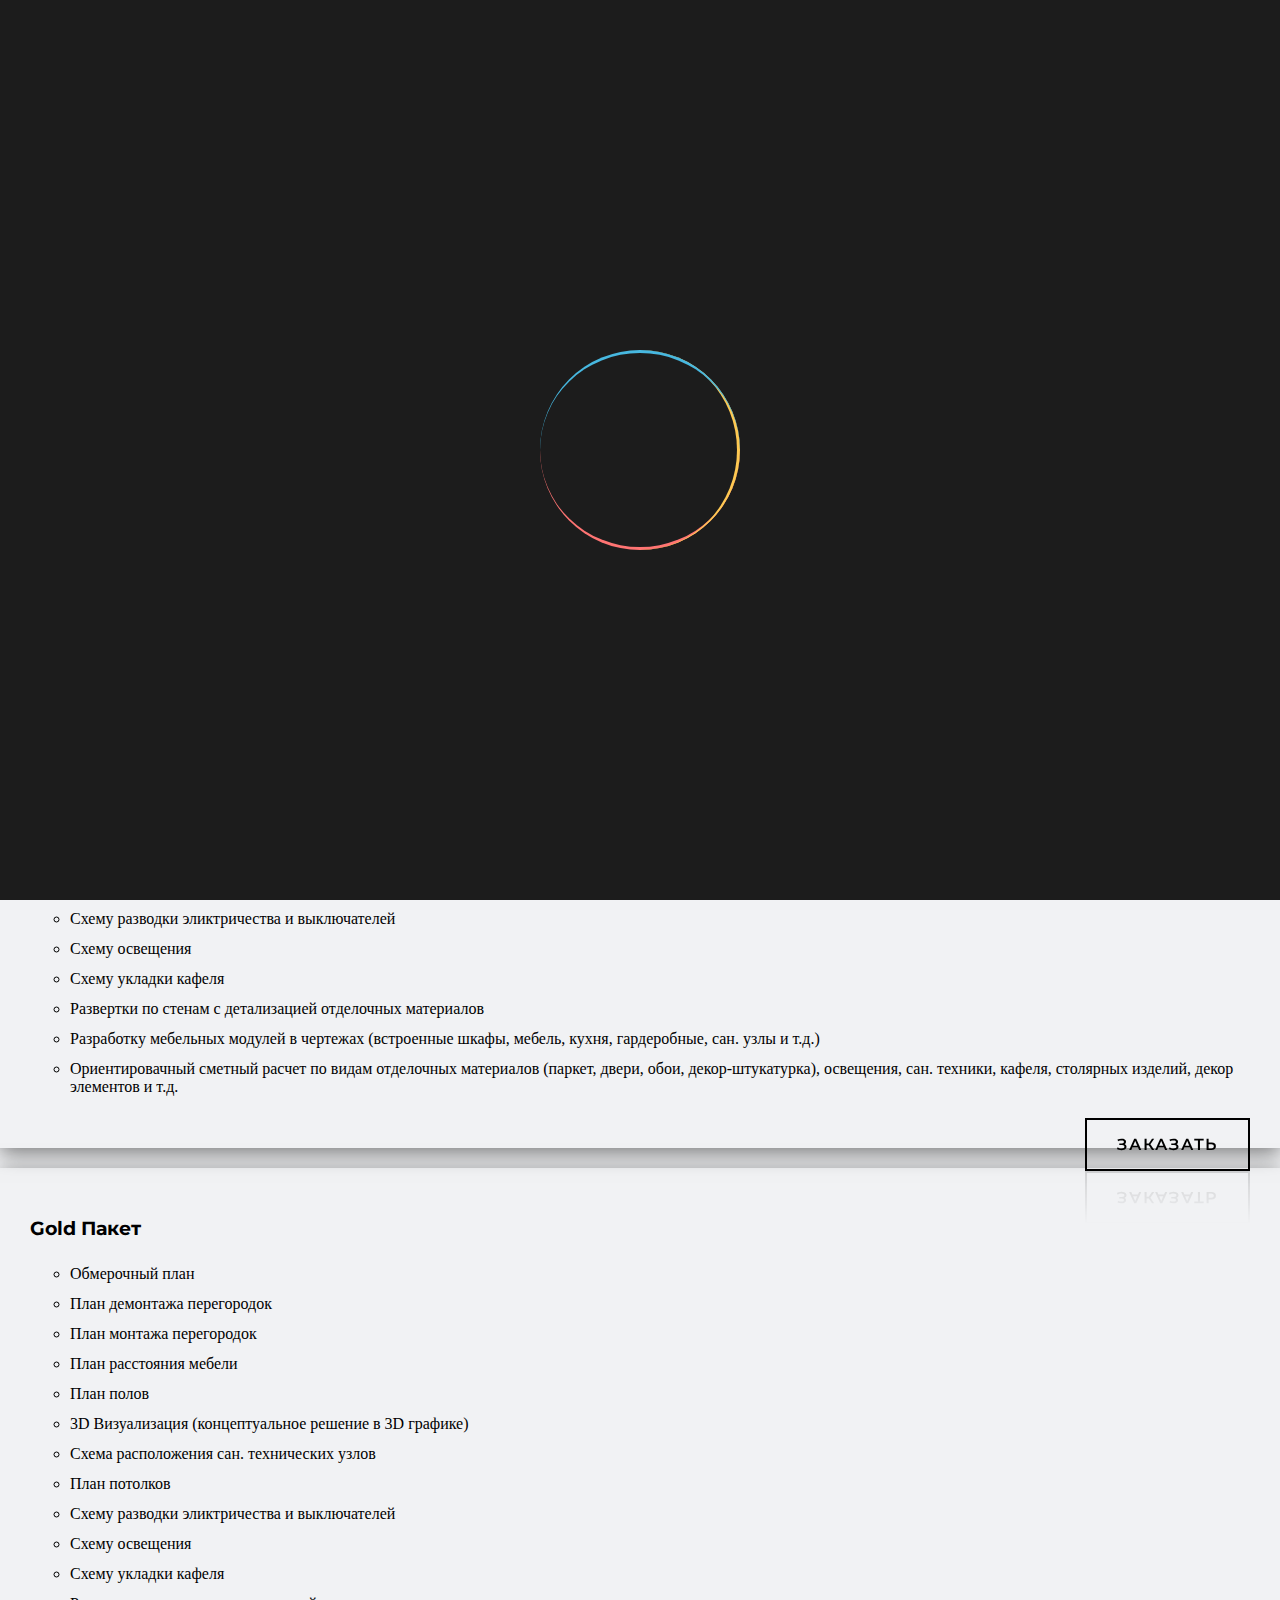
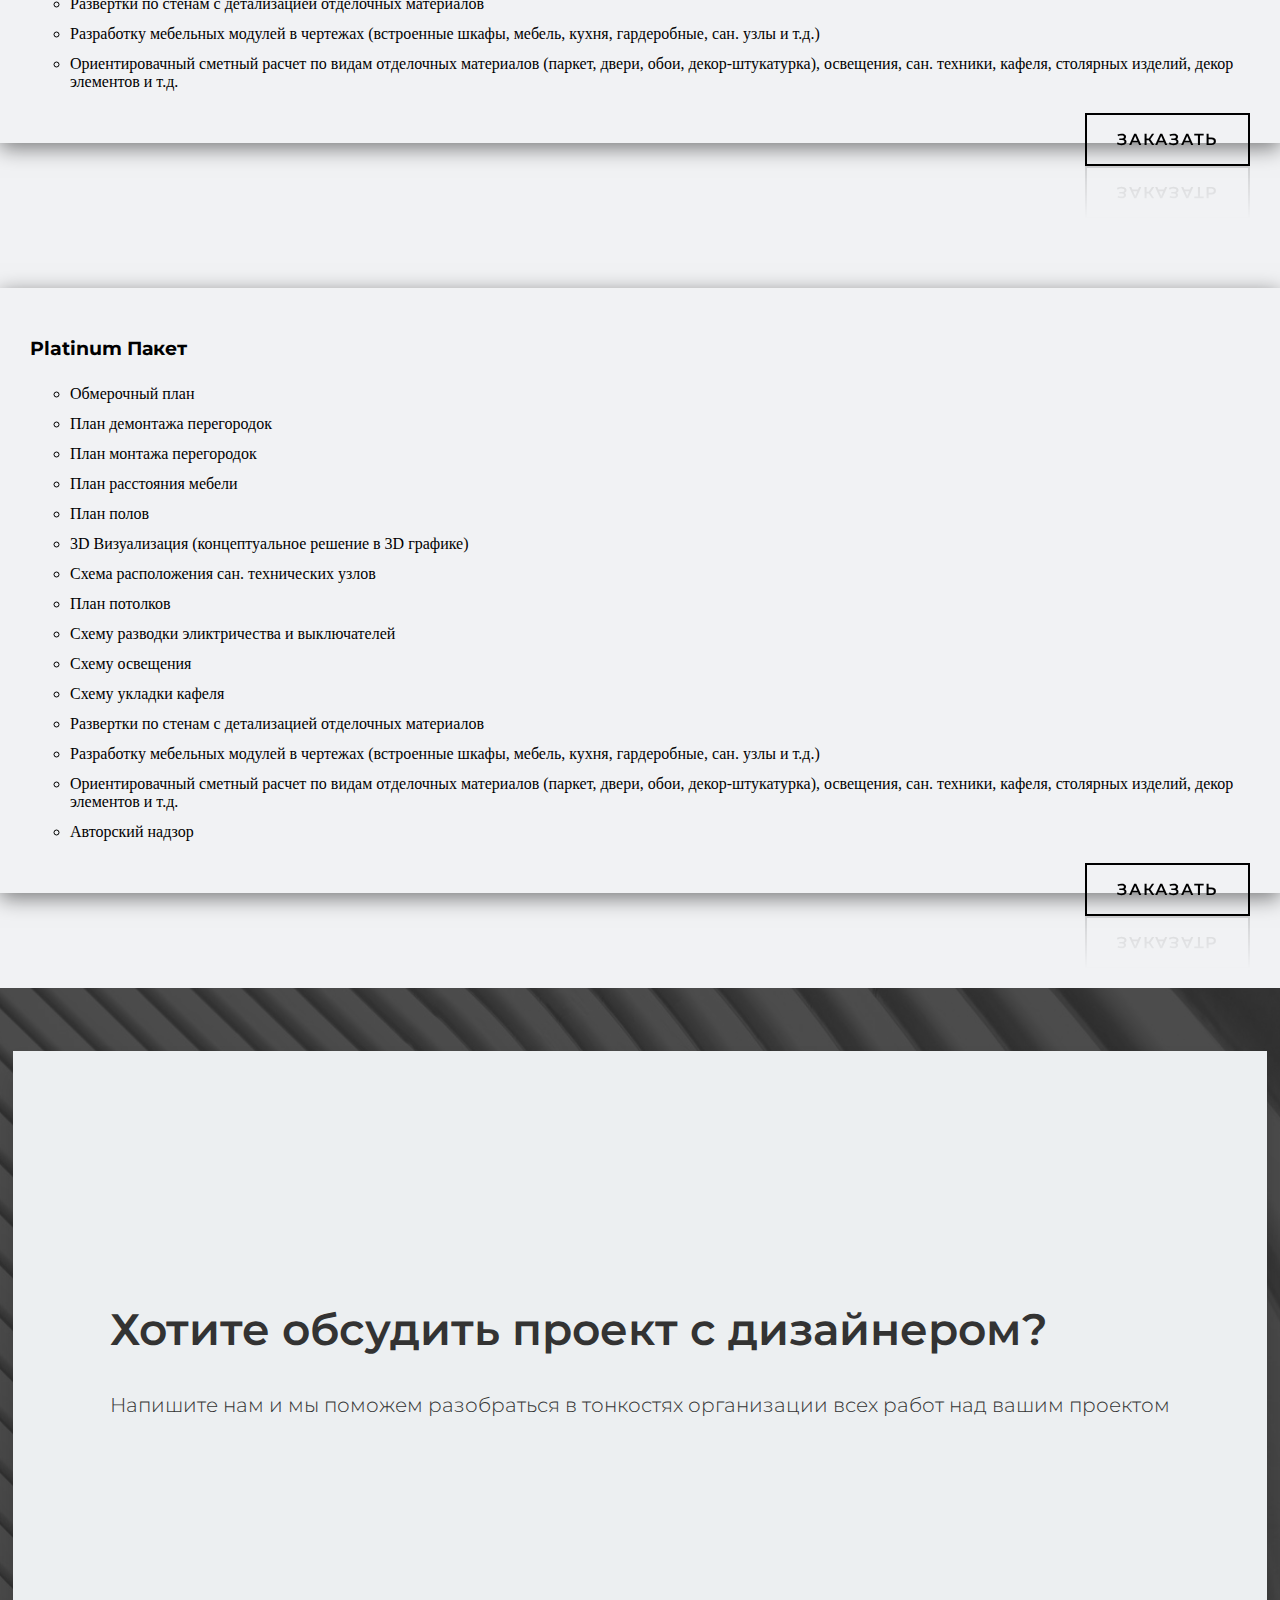
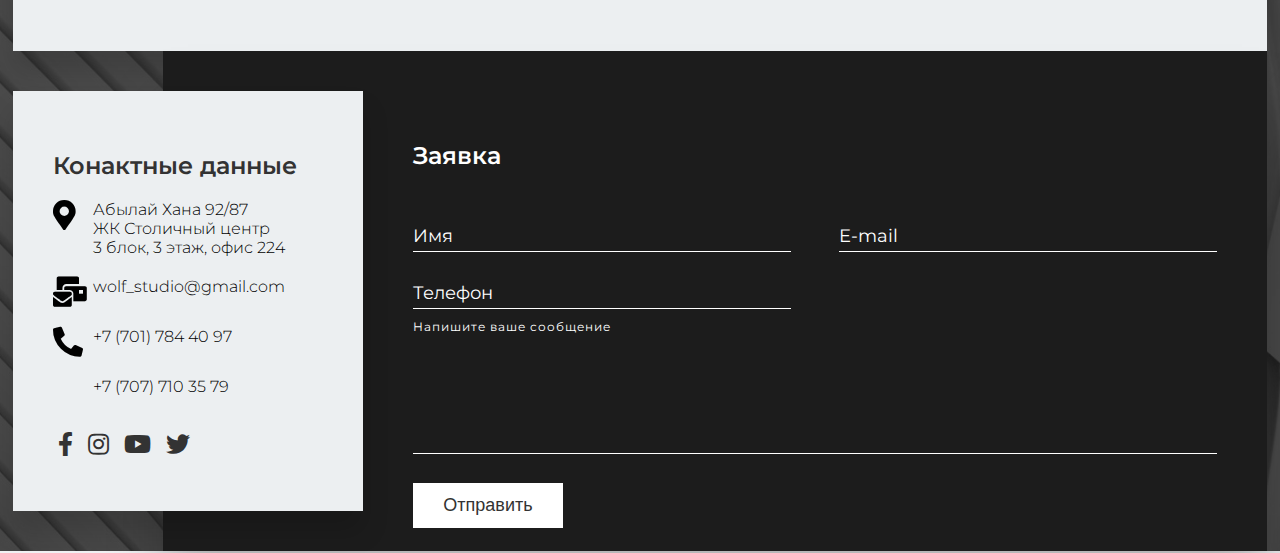
<file: service.html>
<!DOCTYPE html>
<html lang="ru">

<head>
    <meta charset="UTF-8">
    <meta http-equiv="X-UA-Compatible" content="IE=edge">
    <meta name="viewport" content="width=device-width, initial-scale=1.0">
    <title>Wolf Design Studio</title>
    <link rel="stylesheet" href="https://use.fontawesome.com/releases/v5.11.2/css/all.css" />
    <link rel="preconnect" href="https://fonts.gstatic.com">
    <link href="https://fonts.googleapis.com/css2?family=Montserrat:wght@300;400;500;600;700;800&display=swap" rel="stylesheet">
    <link href="https://cdn.jsdelivr.net/npm/bootstrap@5.0.0-beta3/dist/css/bootstrap.min.css" rel="stylesheet" integrity="sha384-eOJMYsd53ii+scO/bJGFsiCZc+5NDVN2yr8+0RDqr0Ql0h+rP48ckxlpbzKgwra6" crossorigin="anonymous">
    <link rel="stylesheet" href="css/style.css">
    <link rel="stylesheet" href="css/response.css">
</head>

<body>
  <div class="preloader">
    <div class="preloader__content">
      <div class="preloader__first"></div>
      <div class="preloader__second"></div>
      <div class="preloader__third"></div>
    </div>
  </div>
    <div class="wrapper">
        <section class="menu menu--circle">
            <input type="checkbox" id="menu__active" />
            <label for="menu__active" class="menu__active">
                  <div class="menu__toggle">
                    <div class="icon">
                      <div class="hamburger"></div>
                    </div>
                  </div>
                  <input type="radio" name="arrow--up" id="degree--up-0"/>
                  <input type="radio" name="arrow--up" id="degree--up-1" />
                  <input type="radio" name="arrow--up" id="degree--up-2" />
                  <div class="menu__listings">
                    <ul class="circle">
                      <li>
                        <div class="placeholder">
                          <div class="upside">
                            <a href="about.html" class="button">О нас</a>
                          </div>
                        </div>
                      </li>
                      <li>
                        <div class="placeholder">
                          <div class="upside">
                            <a href="#" class="button"></a>
                          </div>
                        </div>
                      </li>
                      <li>
                        <div class="placeholder">
                          <div class="upside">
                            <a href="#" class="button">&nbsp;</a>
                          </div>
                        </div>
                      </li>
                      <li>
                        <div class="placeholder">
                          <div class="upside">
                            <a href="#" class="button"></a>
                          </div>
                        </div>
                      </li>
                      <li>
                        <div class="placeholder">
                          <div class="upside">
                            <a href="portfolio.html" class="button">Портфолио</a>
                          </div>
                        </div>
                      </li>
                      <li>
                        <div class="placeholder">
                          <div class="upside">
                            <a href="#" class="button"></a>
                          </div>
                        </div>
                      </li>
                      <li>
                        <div class="placeholder">
                          <div class="upside">
                            <a href="#" class="button"></a>
                          </div>
                        </div>
                      </li>
                      <li>
                        <div class="placeholder">
                          <div class="upside">
                            <a href="#" class="button">Услуги</a>
                          </div>
                        </div>
                      </li>
                      <li>
                        <div class="placeholder">
                          <div class="upside">
                            <a href="#" class="button"></a>
                          </div>
                        </div>
                      </li>
                      <li>
                        <div class="placeholder">
                          <div class="upside">
                            <a href="#" class="button"><i class="fa fa-envelope-o"></i></a>
                          </div>
                        </div>
                      </li>
                      <li>
                        <div class="placeholder">
                          <div class="upside">
                            <a href="#" class="button"><i class="fa fa-envelope-o"></i></a>
                          </div>
                        </div>
                      </li>
                      <li>
                        <div class="placeholder">
                          <div class="upside">
                            <a href="#" class="button"><i class="fa fa-envelope-o"></i></a>
                          </div>
                        </div>
                      </li>
                    </ul>
                  </div>
                  <div class="menu__arrow menu__arrow--top">
                    <ul>
                      <li>
                        <label for="degree--up-0"><div class="arrow"></div></label>
            <label for="degree--up-1"><div class="arrow"></div></label>
            <label for="degree--up-2"><div class="arrow"></div></label>
            </li>
            </ul>
    </div>
    </label>

    </section>
    <div class="home">
      <a href="index.html"><img src="img/logo_3.png" class="img-fluid" width="200px"></a>
    </div>

    <main class="serviceHeader__page bottom-none inverse-bg">
      <div class="serviceHeader__overflow">
        <div class="container">
          <div class="row">
            <div class="col-12">
              <h1 class="title">Услуги</h1>
            </div>
          </div>
        </div>
      </div>
    </main>

    <main class="serviceBody__page">
      <div class="container">
        <div class="row">
          <div class="col-12 col-xxl-3">
            <ul id="category__list">
              <li class="category__item" data-category="1">
                <a href="#silver">Silver пакет</a> 
              </li>
              <li class="category__item" data-category="2">
                <a href="#gold">Gold пакет</a> 
              </li>
              <li class="category__item" data-category="3">
                <a href="#platinum">Platinum пакет</a> 
              </li>
              <li class="category__item" data-category="4">
                <a href="#">Студийные работы</a>
              </li>
              <li class="category__item" data-category="5">
                <a href="#">Мебель и декор</a> 
              </li>
              <li class="category__item" data-category="6">
                <a href="#">Мебель на заказ</a> 
              </li>
            </ul>
          </div>
          <div class="col-12 col-xxl-9">
            <div class="serviceBody__block" id="#silver">
              <h3>Silver Пакет</h3>
              <ul class="serviceBody__list">
                <li>Обмерочный план</li>
                <li>План демонтажа перегородок</li>
                <li>План монтажа перегородок</li>
                <li>План расстановки мебели</li>
                <li>План полов</li>
                <li>Мудборд (концептуальное решение в виде фотоколлажей)</li>
                <li>Схема расположения сан. технических узлов</li>
                <li>План потолков</li>
                <li>Схему разводки эликтричества и выключателей</li>
                <li>Схему освещения</li>
                <li>Схему укладки кафеля</li>
                <li>Развертки по стенам с детализацией отделочных материалов</li>
                <li>Разработку мебельных модулей в чертежах (встроенные шкафы, мебель, кухня, гардеробные, сан. узлы и т.д.)</li>
                <li>
                  Ориентировачный сметный расчет по видам отделочных материалов (паркет, двери, обои, декор-штукатурка), освещения,
                  сан. техники, кафеля, столярных изделий, декор элементов и т.д.
                </li>
              </ul>
              <a href="#contact" class="serviceBody__link">Заказать</a>
            </div>
          </div>
        </div>
      </div>
    </main>

    <main class="serviceBody__page">
      <div class="container">
        <div class="row">
          <div class="col-12 col-xxl-3">
            
          </div>
          <div class="col-12 col-xxl-9">
            <div class="serviceBody__block" id="gold">
              <h3>Gold Пакет</h3>
              <ul class="serviceBody__list">
                <li>Обмерочный план</li>
                <li>План демонтажа перегородок</li>
                <li>План монтажа перегородок</li>
                <li>План расстояния мебели</li>
                <li>План полов</li>
                <li>3D Визуализация (концептуальное решение в 3D графике)</li>
                <li>Схема расположения сан. технических узлов</li>
                <li>План потолков</li>
                <li>Схему разводки эликтричества и выключателей</li>
                <li>Схему освещения</li>
                <li>Схему укладки кафеля</li>
                <li>Развертки по стенам с детализацией отделочных материалов</li>
                <li>Разработку мебельных модулей в чертежах (встроенные шкафы, мебель, кухня, гардеробные, сан. узлы и т.д.)</li>
                <li>
                  Ориентировачный сметный расчет по видам отделочных материалов (паркет, двери, обои, декор-штукатурка), освещения,
                  сан. техники, кафеля, столярных изделий, декор элементов и т.д.
                </li>
              </ul>
              <a href="#contact" class="serviceBody__link">Заказать</a>
            </div>
          </div>
        </div>
      </div>
    </main>

    <main class="serviceBody__page">
      <div class="container">
        <div class="row">
          <div class="col-12 col-xxl-3">
            
          </div>
          <div class="col-12 col-xxl-9">
            <div class="serviceBody__block" id="platinum">
              <h3>Platinum Пакет</h3>
              <ul class="serviceBody__list">
                <li>Обмерочный план</li>
                <li>План демонтажа перегородок</li>
                <li>План монтажа перегородок</li>
                <li>План расстояния мебели</li>
                <li>План полов</li>
                <li>3D Визуализация (концептуальное решение в 3D графике)</li>
                <li>Схема расположения сан. технических узлов</li>
                <li>План потолков</li>
                <li>Схему разводки эликтричества и выключателей</li>
                <li>Схему освещения</li>
                <li>Схему укладки кафеля</li>
                <li>Развертки по стенам с детализацией отделочных материалов</li>
                <li>Разработку мебельных модулей в чертежах (встроенные шкафы, мебель, кухня, гардеробные, сан. узлы и т.д.)</li>
                <li>
                  Ориентировачный сметный расчет по видам отделочных материалов (паркет, двери, обои, декор-штукатурка), освещения,
                  сан. техники, кафеля, столярных изделий, декор элементов и т.д.
                </li>
                <li>Авторский надзор</li>
              </ul>
              <a href="#contact" class="serviceBody__link">Заказать</a>
            </div>
          </div>
        </div>
      </div>
    </main>

    <main class="contact">
      <div class="overflow__contact">
        <div class="container-fluid">
          <div class="row align-items-center">
            <div class="col-lg-12 col-xl-12 col-md-12 col-xxl-5 col-sm-12">
              <div class="contact__content">
                <div class="overflow-contact__wrapper">
                  <h2>Хотите обсудить проект с дизайнером?</h2>
                  <p>Напишите нам и мы поможем разобраться в тонкостях организации всех работ над вашим проектом</p>
                </div>
              </div>
            </div>
            <div class="col-lg-12 col-xl-12 col-md-12 col-xxl-7 col-sm-12">
              <div class="contact__block">
                <div class="contact__info">
                  <div>
                    <h2>Конактные данные</h2>
                    <ul class="load">
                      <li>
                        <span><i class="fa fa-map-marker-alt"></i></span>
                        <span>
                          Абылай Хана 92/87<br>
                          ЖК Столичный центр<br>
                          3 блок, 3 этаж, офис 224
                        </span>
                      </li>
                      <li>
                        <span><i class="fa fa-mail-bulk"></i></span>
                        <span>
                          wolf_studio@gmail.com
                        </span>
                      </li>
                      <li>
                        <span><i class="fa fa-phone-alt"></i></span>
                        <span>
                          +7 (701) 784 40 97
                        </span>
                      </li>
                      <li>
                        <span></span>
                        <span>
                          +7 (707) 710 35 79
                        </span>
                      </li>
                    </ul>
                  </div>

                  <ul class="sci">
                    <li><a href="#"><i class="fab fa-facebook-f"></i></a></li>
                    <li><a href="#"><i class="fab fa-instagram"></i></a></li>
                    <li><a href="#"><i class="fab fa-youtube"></i></a></li>
                    <li><a href="#"><i class="fab fa-twitter"></i></a></li>
                  </ul>
                </div>
                <div class="contact__form">
                  <h2>Заявка</h2>
                  <div class="formBox">
                    <div class="inputBox w50">
                      <input type="text" name="name" id="name" required>
                      <span>Имя</span>
                    </div>
                    <div class="inputBox w50">
                      <input type="email" name="email" id="email" required>
                      <span>E-mail</span>
                    </div>
                    <div class="inputBox w50">
                      <input type="text" name="phone" id="phone" required>
                      <span>Телефон</span>
                    </div>
                    <div class="inputBox w100">
                      <textarea name="description" id="description"></textarea>
                      <span>Напишите ваше сообщение</span>
                    </div>
                    <div class="inputBox w100">
                      <input type="submit" value="Отправить">
                    </div>
                  </div>
                </div>
              </div>
            </div>
          </div>
        </div>
      </div>
      
    </main>
    
    
    <script src="https://code.jquery.com/jquery-3.6.0.slim.js" integrity="sha256-HwWONEZrpuoh951cQD1ov2HUK5zA5DwJ1DNUXaM6FsY=" crossorigin="anonymous"></script>
    <script src="https://cdn.jsdelivr.net/npm/@popperjs/core@2.9.1/dist/umd/popper.min.js" integrity="sha384-SR1sx49pcuLnqZUnnPwx6FCym0wLsk5JZuNx2bPPENzswTNFaQU1RDvt3wT4gWFG" crossorigin="anonymous"></script>
    <script src="https://cdn.jsdelivr.net/npm/bootstrap@5.0.0-beta3/dist/js/bootstrap.min.js" integrity="sha384-j0CNLUeiqtyaRmlzUHCPZ+Gy5fQu0dQ6eZ/xAww941Ai1SxSY+0EQqNXNE6DZiVc" crossorigin="anonymous"></script>
    <script src="js/main.js"></script>
    <script src="js/preloader.js"></script>
</body>

</html>
</file>
<file: css/style.css>
body {
    background-color: #f1f2f4;
    margin: 0;
}

@font-face {
    font-family: 'Montserrat Medium', sans-serif; /* Гарнитура шрифта */
    src: url('../fonts/Montserrat-Medium.ttf'); /* Путь к файлу со шрифтом */
}

@font-face {
    font-family: 'Montserrat Bold', sans-serif; /* Гарнитура шрифта */
    src: url('../fonts/Montserrat-Bold.ttf'); /* Путь к файлу со шрифтом */
}

@font-face {
    font-family: 'Montserrat Light', sans-serif; /* Гарнитура шрифта */
    src: url('../fonts/Montserrat-Light.ttf'); /* Путь к файлу со шрифтом */
}

@font-face {
    font-family: 'Montserrat ExtraBold', sans-serif; /* Гарнитура шрифта */
    src: url('../fonts/Montserrat-ExtraBold.ttf'); /* Путь к файлу со шрифтом */
}

html {
    scroll-behavior: smooth;
}

* {
    box-sizing: border-box;
}

body._lock {
    overflow: hidden;
}

p,
h1,
h2,
h3,
h4,
h5,
h6,
a,
span {
    font-family: 'Montserrat', sans-serif;
}

li {
    list-style-type: none;
}

.line__section {
    padding: 0 100px 0 100px;
    margin: 0;
    height: 1px;
}

/* PRELOADER SITE */

.preloader {
    --bg-color: #1c1c1c;
    --size: 200px;
    --first-color: #ff7473;
    --second-color: #ffc952;
    --third-color: #47b8e0;
    --thickness: 3px;
    --duration: 1s;
    position: fixed;
    width: 100%;
    height: 100%;
    background-color: var(--bg-color);
    display: flex;
    justify-content: center;
    align-items: center;
    transition: var(--duration);
    z-index: 1001;
}

.preloader__content {
    position: relative;
    width: var(--size);
    height: var(--size);
}

.preloader__first, .preloader__second, .preloader__third {
    position: absolute;
    width: 100%;
    height: 100%;
    border-radius: 50%;
    animation: var(--duration) linear;
}

.preloader__first {
    border-bottom: var(--thickness) solid var(--first-color);
    animation-name: first;
}

.preloader__second {
    border-right: var(--thickness) solid var(--second-color);
    animation-name: second;
}

.preloader__third {
    border-top: var(--thickness) solid var(--third-color);
    animation-name: third;
}

@keyframes first {
    0% { transform: rotateX(35deg) rotateY(-45deg) rotateZ(0deg); }
    100% { transform: rotateX(35deg) rotateY(-45deg) rotateZ(360deg); }
}

@keyframes second {
    0% { transform: rotateX(50deg) rotateY(10deg) rotateZ(0deg); }
    100% { transform: rotateX(50deg) rotateY(10deg) rotateZ(360deg); }
}

@keyframes third {
    0% { transform: rotateX(35deg) rotateY(55deg) rotateZ(0deg); }
    100% { transform: rotateX(35deg) rotateY(55deg) rotateZ(360deg); }
}

/* PRELOADER SITE */

.icon {
    position: absolute;
    top: 70%;
    left: 70%;
    transform: translateX(-50%) translateY(-50%);
}

.hamburger {
    content: ' ';
    position: relative;
    width: 20px;
    border: 2px solid #fff;
    border-radius: 5px;
    transition: all 0.333333333333333s ease;
}

.hamburger:after,
.hamburger:before {
    content: ' ';
    position: absolute;
    left: 50%;
    width: 100%;
    border: 2px solid #fff;
    border-radius: 5px;
    transform: translateX(-50%);
    transition-property: top, bottom, transform;
    transition-duration: 1s, 1s, 0.25s;
}

.hamburger:after {
    top: -8px;
}

.hamburger:before {
    bottom: -8px;
}

.menu {
    pointer-events: none;
}

.menu--circle {
    position: absolute;
    z-index: 13;
    width: 243.33333333333334px;
    height: 243.33333333333334px;
    background-color: transparent;
    overflow: hidden;
}

.menu__active {
    position: relative;
}

.menu__toggle {
    z-index: 11;
    position: absolute;
    top: -100px;
    left: -100px;
    width: 200px;
    height: 200px;
    background-color: #1c262a;
    border-radius: 50%;
    transition: transform 1.3s;
    cursor: pointer;
    pointer-events: auto;
}

.menu__listings {
    z-index: 10;
    position: absolute;
    top: -200px;
    left: -200px;
    width: 400px;
    height: 400px;
    border-radius: 50%;
    transform: scale(0.1) rotate(150deg);
    transition: transform 1s;
}

.menu__arrow {
    visibility: hidden;
    position: absolute;
}

.menu__arrow input[type="radio"] {
    position: fixed;
    top: -99999px;
    left: -99999px;
}

.menu__arrow ul {
    padding: 0;
    margin: 0;
    list-style: none;
}

.menu__arrow--top {
    top: 0.5em;
    left: 220px;
}

.menu__arrow--top .arrow {
    transform: rotate(-45deg);
}

.menu__arrow--left {
    top: 220px;
    left: 0.5em;
}

.menu__arrow--left .arrow {
    transform: rotate(-135deg);
}

.arrow {
    width: 20px;
    height: 20px;
    border-right: 6.666666666666667px solid #fff;
    border-top: 6.666666666666667px solid #fff;
    border-radius: 3px;
    transition: border-color 0.3s;
    cursor: pointer;
    pointer-events: auto;
}

.arrow:hover {
    border-color: #ccc;
    transition: border-color 0.3s;
}

.circle {
    position: relative;
    padding: 0;
    margin: 0;
    height: 100%;
    width: 100%;
    background-color: #1c262a;
    border-radius: 50%;
    transform: rotate(108deg);
    overflow: hidden;
    list-style: none;
}

.circle li {
    position: absolute;
    top: 0;
    right: 0;
    width: 50%;
    height: 50%;
    transform-origin: 0 100%;
}

.circle li .placeholder {
    position: absolute;
    left: -100%;
    padding-top: 1.5em;
    width: 200%;
    height: 200%;
    text-align: center;
    transform: skewY(54deg) rotate(18deg);
}

.circle li .placeholder .upside {
    transform: rotate(180deg);
}

.circle li .placeholder a {
    text-decoration: none;
    pointer-events: auto;
}

.circle li .placeholder button {
    pointer-events: auto;
}

.circle li .placeholder .button {
    font-size: 1.1em;
    background-color: transparent;
    border: none;
    color: #ddd;
    cursor: pointer;
}

.circle li:nth-child(1) {
    transform: rotate(0deg) skewY(-54deg);
    background-color: #1c262a;
}

.circle li:nth-child(2) {
    transform: rotate(36deg) skewY(-54deg);
    background-color: #1c262a;
}

.circle li:nth-child(3) {
    transform: rotate(72deg) skewY(-54deg);
    background-color: #1c262a;
}

.circle li:nth-child(4) {
    transform: rotate(108deg) skewY(-54deg);
    background-color: #1c262a;
}

.circle li:nth-child(5) {
    transform: rotate(144deg) skewY(-54deg);
    background-color: #1c262a;
}

.circle li:nth-child(6) {
    transform: rotate(180deg) skewY(-54deg);
    background-color: #1c262a;
}

.circle li:nth-child(7) {
    transform: rotate(216deg) skewY(-54deg);
    background-color: #1c262a;
}

.circle li:nth-child(8) {
    transform: rotate(252deg) skewY(-54deg);
    background-color: #1c262a;
}

.circle li:nth-child(9) {
    transform: rotate(288deg) skewY(-54deg);
    background-color: #1c262a;
}

.circle li:nth-child(10) {
    transform: rotate(324deg) skewY(-54deg);
    background-color: #1c262a;
}

#menu__active {
    position: fixed;
    top: -99999px;
    left: -99999px;
}

#menu__active:checked~label .menu__listings {
    transform: rotate(10deg) scale(1);
    transition: transform 1s;
}

#menu__active:checked~label .menu__toggle {
    background-color: #ddd;
    transition: all 1s;
}

#menu__active:checked~label .hamburger {
    border-color: transparent;
    transition: border-color 0.333333333333333s;
}

#menu__active:checked~label .hamburger:after {
    top: -2px;
    border-color: #000;
    transform: translateX(-50%) rotate(45deg);
    transition-property: top, transform;
    transition-duration: 0.25s, 1s;
}

#menu__active:checked~label .hamburger:before {
    bottom: -2px;
    border-color: #000;
    transform: translateX(-50%) rotate(-45deg);
    transition-property: bottom, transform;
    transition-duration: 0.25s, 1s;
}

#menu__active:checked~label .button:hover {
    color: #ccc;
}

#menu__active:checked~label .menu__arrow {
    visibility: visible;
    transition: all 1s 1.111111111111111s;
}

#menu__active:checked~label .menu__arrow--top label {
    display: none;
}

#menu__active:checked~label .menu__arrow--top label[for="degree--up-0"] {
    display: block;
}

#menu__active:checked~label #degree--up-0:checked~.menu__listings {
    transform: rotate(116deg);
}

#menu__active:checked~label #degree--up-0:checked~.menu__arrow--top label {
    display: none;
}

#menu__active:checked~label #degree--up-0:checked~.menu__arrow--top label[for="degree--up-1"] {
    display: block;
}

#menu__active:checked~label #degree--up-1:checked~.menu__listings {
    transform: rotate(224deg);
}

#menu__active:checked~label #degree--up-1:checked~.menu__listings~.menu__arrow--top label {
    display: none;
}

#menu__active:checked~label #degree--up-1:checked~.menu__listings~.menu__arrow--top label[for="degree--up-2"] {
    display: block;
}

.home {
    width: 10%;
    float: right;
}

.home a {
    font-family: "Montserrat", sans-serif;
    color: #fff;
    font-weight: 300;
    font-size: 12px;
    text-transform: uppercase;
    text-decoration: none;
    position: absolute;
    z-index: 10;
    top: 50px;
    right: 50px;
    padding-bottom: 3px;
    text-align: center;
    transition: all .3s ease-in-out 0s;
}

.home a:hover {
    color: #2b121f;
}

.home a hr {
    padding: 0;
    margin: 2px 0;
}


/* 
    <============= mainHeader ===============>
*/

div.overflow__wrapper {
    min-height: 1000px;
    background-color: rgba(0, 0, 0, 0.8);
    width: 100%;
    background-size: cover;
}

.overflow__portfolio {
    min-height: 600px;
    background-color: rgba(0, 0, 0, 0.8);
    width: 100%;
    background-size: cover;
}

section.offer {
    display: flex;
    align-items: center;
    background: url('../img/123.gif') no-repeat center center;
    background-attachment: fixed;
    background-size: cover;
    z-index: 3;
}

section.offer .offer__block {
    display: flex;
    align-items: center;
    text-align: center;
    justify-content: center;
    flex-direction: column;
}

.offer__title {
    font-size: 70px;
    text-transform: uppercase;
    font-weight: 300;
    line-height: 75px;
    color: #fff;
    margin: 350px 0 0 0;
}

section.offer p {
    color: #fff;
    font-weight: 400;
    font-size: 20px;
    line-height: 23px;
    padding: 20px 0 0 0;
}

.offer__link {
    font-size: 20px;
    text-decoration: none;
    color: #fff;
    padding: 20px 0;
    transition: all .3s ease 0s;
}

.offer__link:hover {
    color: #ccc;
}

.offer__link i {
    animation: radial-pulse 3s infinite;
    border-radius: 50px;
    font-size: 30px;
    background-color: rgba(255, 255, 255, 0.05);
}

@keyframes radial-pulse {
    0% {
        opacity: 0;
        box-shadow: 0 0 0 0px rgba(255, 255, 255, 0.5);
    }
    50% {
        opacity: 1;
        box-shadow: 0 0 0 0px rgba(255, 255, 255, 0.2);
    }
    100% {
        box-shadow: 0 0 0 80px rgba(255, 255, 255, 0);
    }
}

.wrapper {
    min-height: 100%;
}

/* ABOUT BLOCK */
.about {
    width: 100%;
    min-height: 300px;
    padding: 50px 0;
}
.about__link {
    text-decoration: none;
    font-size: 20px;
    line-height: 22px;
    color: #333;
    transition: all .3s ease 0s;
}
.about__link:hover {
    color: #ccc;
}
/* ABOUT BLOCK */

/* SERVICE BLOCK */

main.service {
    min-height: 850px;
    position: relative;
    display: flex;
    align-items: center;
    justify-content: center;
    background: url('../img/service.jpg') no-repeat center center;
    background-attachment: fixed;
}

main.service .container {
    position: relative;
    display: flex;
    flex-direction: column;
    justify-content: center;
    padding: 30px;
}
.card {
    max-width: 100%;
    position: relative;
    height: 245px;
    background-color: transparent;
    margin: 15px 10px;
    padding: 20px 15px;
    display: flex;
    align-items: center;
    justify-content: space-between;
    flex-direction: row;
    box-shadow: 0 5px 20px rgba(0,0,0,0.5);
    transition: 0.3s ease-in-out;
    backdrop-filter: blur(15px);
}

/* .card_2 {
    background-color: #4E342E;
}

.card_3 {
    background-color: #3E2723;
} */

.imgBx {
    position: relative;
    width: 200px;
    min-height: 130px;
    top: 0px;
    left: 0px;
    z-index: 1;
    display: flex;
    align-items: center;
}

.imgBx img {
    max-width: 100%;
    border-radius: 4px;
    
}

.content {
    position: relative;
    margin-top: 0px;
    padding: 10px 15px;
    text-align: center;
    color: #333;
    transition: 0.3s ease-in-out;
}

.card h2 {
    font-size: 28px;
    text-align: center;
    margin: 0px 0 0 40px;
    background-color: transparent;
}

.card .red {
    color: #ff5252;
    text-shadow: 0 0 6px rgba(255, 82, 82, 0.92), 0 0 30px rgba(255, 82, 82, 0.34), 0 0 12px rgba(255, 82, 82, 0.52), 0 0 21px rgba(255, 82, 82, 0.92), 0 0 34px rgba(255, 82, 82, 0.78), 0 0 54px rgba(255, 82, 82, 0.92);
}

.card .people {
    color: #e040fb;
    text-shadow: 0 0 6px rgba(224, 64, 251, 0.92), 0 0 30px rgba(224, 64, 251, 0.34), 0 0 12px rgba(224, 64, 251, 0.52), 0 0 21px rgba(224, 64, 251, 0.92), 0 0 34px rgba(224, 64, 251, 0.78), 0 0 54px rgba(224, 64, 251, 0.92);
}

.card .blue {
    color: #40c4ff;
    text-shadow: 0 0 6px rgba(64, 196, 255, 0.92), 0 0 30px rgba(64, 196, 255, 0.34), 0 0 12px rgba(64, 196, 255, 0.52), 0 0 21px rgba(64, 196, 255, 0.92), 0 0 34px rgba(64, 196, 255, 0.78), 0 0 54px rgba(64, 196, 255, 0.92);
}

.card .green {
    color: #69f0ae;
    text-shadow: 0 0 6px rgba(105, 240, 174, 0.92), 0 0 30px rgba(105, 240, 174, 0.34), 0 0 12px rgba(105, 240, 174, 0.52), 0 0 21px rgba(105, 240, 174, 0.92), 0 0 34px rgba(105, 240, 174, 0.78), 0 0 54px rgba(105, 240, 174, 0.92);
}

.card .yellow {
    color: #ffeb3b;
    text-shadow: 0 0 6px rgba(255, 235, 59, 0.92), 0 0 30px rgba(255, 235, 59, 0.34), 0 0 12px rgba(255, 235, 59, 0.52), 0 0 21px rgba(255, 235, 59, 0.92), 0 0 34px rgba(255, 235, 59, 0.78), 0 0 54px rgba(255, 235, 59, 0.92);
}

.card .orange {
    color: #ff9100;
    text-shadow: 0 0 6px rgba(255, 145, 0, 0.92), 0 0 30px rgba(255, 145, 0, 0.34), 0 0 12px rgba(255, 145, 0, 0.52), 0 0 21px rgba(255, 145, 0, 0.92), 0 0 34px rgba(255, 145, 0, 0.78), 0 0 54px rgba(255, 145, 0, 0.92);
}


.service__btn {
    position: relative;
    background-color: transparent;
    padding: 15px 30px;
    border: 2px solid #fff;
    text-decoration: none;
    color: #FFF;
    text-transform: uppercase;
    transition: all 0.5s ease-in-out 0s;
    font-weight: 600;
    letter-spacing: 1.7px;
    -webkit-box-reflect: below 0px linear-gradient(transparent, #0002);
    filter: hue-rotate(80deg);
}

.individ__btn {
    position: absolute;
    top: 2000;
    right: 900px;
}

.service__btn:hover {
    color: #333;
    box-shadow: 0 0 10px #ccc,
    0 0 20px #ccc,
    0 0 40px #ccc,
    0 0 80px #ccc,
    0 0 100px #ccc;
    background-color: #fff;
}

/* SERVICE BLOCK */

/* PACKET BLOCK */

.packet {
    background: url('../img/packet.jpg') no-repeat center center;
    background-attachment: fixed;
    background-size: cover;
    background-size: cover;
    min-height: 650px;
}

.packet .overflow__wrp {
    background-color: rgba(0, 0, 0, 0.7);
    min-height: 650px;
    width: 100%;
}

.packet__title {
    font-size: 28px;
    line-height: 34px;
    font-weight: 600;
    color: #fff;
    padding: 50px 0 20px 0;
    text-align: center;
    text-transform: uppercase;
}

.packet .container {
    position: relative;
    display: flex;
    justify-content: center;
    align-items: center;
    flex-wrap: wrap;
    z-index: 1;
}

.packet__card {
    position: relative;
    width: 280px;
    height: 400px;
    margin: 30px;
    box-shadow: 20px 20px 50px rgba(0, 0, 0, 0.5);
    border-radius: 15px;
    overflow: hidden;
    display: flex;
    justify-content: center;
    align-items: center;
    border-top: 1px solid rgba(0, 0, 0, 0.5);
    border-left: 1px solid rgba(0, 0, 0, 0.5);
    backdrop-filter: blur(5px);
    background:
    -moz-linear-gradient(
    -72deg,
    #dedede,
    #ffffff 16%,
    #dedede 21%,
    #ffffff 24%,
    #454545 27%,
    #dedede 36%,
    #ffffff 45%,
    #ffffff 60%,
    #dedede 72%,
    #ffffff 80%,
    #dedede 84%,
    #a1a1a1
  );
  background:
  -webkit-linear-gradient(
    -72deg,
    #dedede,
    #ffffff 16%,
    #dedede 21%,
    #ffffff 24%,
    #454545 27%,
    #dedede 36%,
    #ffffff 45%,
    #ffffff 60%,
    #dedede 72%,
    #ffffff 80%,
    #dedede 84%,
    #a1a1a1
  );
  background:
  -o-linear-gradient(
    -72deg,
    #dedede,
    #ffffff 16%,
    #dedede 21%,
    #ffffff 24%,
    #454545 27%,
    #dedede 36%,
    #ffffff 45%,
    #ffffff 60%,
    #dedede 72%,
    #ffffff 80%,
    #dedede 84%,
    #a1a1a1
  );
  background:
  linear-gradient(
    -72deg,
    #dedede,
    #ffffff 16%,
    #dedede 21%,
    #ffffff 24%,
    #454545 27%,
    #dedede 36%,
    #ffffff 45%,
    #ffffff 60%,
    #dedede 72%,
    #ffffff 80%,
    #dedede 84%,
    #a1a1a1
  );
}

.packet__card_1 {
    background:
    -moz-linear-gradient(
    -72deg,
    #ffde45,
    #ffffff 16%,
    #ffde45 21%,
    #ffffff 24%,
    #452100 27%,
    #ffde45 36%,
    #ffffff 45%,
    #ffffff 60%,
    #ffde45 72%,
    #ffffff 80%,
    #ffde45 84%,
    #452100
  );
  background:
  -webkit-linear-gradient(
    -72deg,
    #ffde45,
    #ffffff 16%,
    #ffde45 21%,
    #ffffff 24%,
    #452100 27%,
    #ffde45 36%,
    #ffffff 45%,
    #ffffff 60%,
    #ffde45 72%,
    #ffffff 80%,
    #ffde45 84%,
    #452100
  );
  background:
  -o-linear-gradient(
    -72deg,
    #ffde45,
    #ffffff 16%,
    #ffde45 21%,
    #ffffff 24%,
    #452100 27%,
    #ffde45 36%,
    #ffffff 45%,
    #ffffff 60%,
    #ffde45 72%,
    #ffffff 80%,
    #ffde45 84%,
    #452100
  );
  background:
  linear-gradient(
    -72deg,
    #ffde45,
    #ffffff 16%,
    #ffde45 21%,
    #ffffff 24%,
    #452100 27%,
    #ffde45 36%,
    #ffffff 45%,
    #ffffff 60%,
    #ffde45 72%,
    #ffffff 80%,
    #ffde45 84%,
    #452100
  );
}

.packet__card_2 {
    background:
    -moz-linear-gradient(
    -72deg,
    #dedeff,
    #452100 16%,
    #dedeff 21%,
    #452100 24%,
    #555564 27%,
    #dedeff 36%,
    #f2f3f3 45%,
    #f2f3f3 60%,
    #dedeff 72%,
    #452100 80%,
    #dedeff 84%,
    #452100
  );
  background:
  -webkit-linear-gradient(
    -72deg,
    #dedeff,
    #452100 16%,
    #dedeff 21%,
    #452100 24%,
    #452100 27%,
    #dedeff 36%,
    #f2f3f3 45%,
    #f2f3f3 60%,
    #dedeff 72%,
    #452100 80%,
    #dedeff 84%,
    #452100
  );
  background:
  -o-linear-gradient(
    -72deg,
    #dedeff,
    #452100 16%,
    #dedeff 21%,
    #452100 24%,
    #452100 27%,
    #dedeff 36%,
    #f2f3f3 45%,
    #f2f3f3 60%,
    #dedeff 72%,
    #452100 80%,
    #dedeff 84%,
    #452100
  );
  background:
  linear-gradient(
    -72deg,
    #dedeff,
    #565656 16%,
    #dedeff 21%,
    #565656 24%,
    #555564 27%,
    #dedeff 36%,
    #f2f3f3 45%,
    #f2f3f3 60%,
    #dedeff 72%,
    #565656 80%,
    #dedeff 84%,
    #555564
  );
}

.packet__content {
    padding: 20px;
    text-align: center;
    transform: translateY(40px);
    opacity: 1;
    transition: 0.5s;
}

.packet__card:hover .packet__content {
    transform: translateY(0px);
    opacity: 1;
}

.packet__content h2 {
    position: absolute;
    top: -80px;
    right: 30px;
    font-size: 8em;
    color: rgba(0, 0, 0, 0.05);
    pointer-events: none;
}

.packet__content h3 {
    font-size: 1.8em;
    color: #000;
    z-index: 1;
}

.packet__content ul li {
    font-size: 1em;
    color: #000;
    font-weight: 300;
    text-align: left;
}

.packet__content a {
    position: relative;
    display: inline-block;
    padding: 8px 20px;
    margin-top: 15px;
    background: #fff;
    color: #333;
    border-radius: 20px;
    text-decoration: none;
    font-weight: 500;
    box-shadow: 0 5px 15px rgba(0, 0, 0, 0.2);
}

/* PACKET BLOCK */

/* CLIENTS BLOCK */

.clients {
    background-color: #ECEFF1;
    display: flex;
    align-items: center;
    text-align: center;
}

.clients .title {
    font-size: 28px;
    line-height: 34px;
    font-weight: 600;
    color: #000;
    padding: 5% 0;
    text-transform: uppercase;
}

.clients .view {
    display: flex;
    justify-content: center;
    margin: 2rem 0;
    align-items: center;
}

/* CLIENTS BLOCK */

/* PORTFOLIO BLOCK */

.portfolio {
    background-color: #1c1c1c;
    display: flex;
    justify-content: center;
    align-items: center;
    height: 650px;
}

.portfolio__title {
    font-size: 40px;
    line-height: 42px;
    font-weight: 700;
    background-color: #0d0d0d;
    color: #fff;
    margin: 0;
    padding: 0;
    text-align: center;
}

.box {
    position: relative;
    width: 200px;
    height: 200px;
    transform-style: preserve-3d;
    transform: perspective(1000px) rotateY(0deg);
    /* animation: animate 20s linear infinite; */
}
@keyframes animate {
    0% {
        transform: perspective(1000px) rotateX(0deg) rotateY(35deg);
    }
    100% {
        transform: perspective(1000px) rotateX(360deg) rotateY(35deg);
    }
}

.box span {
    position: absolute;
    top: 0;
    left: 0;
    width: 100%;
    height: 100%;
    transform-origin: center;
    transform-style: preserve-3d;
    transform: rotateY(calc(var(--i) * 45deg)) translateZ(350px);
    -webkit-box-reflect: below 0px linear-gradient(transparent,transparent,#0008);
}

.box span img {
    position: absolute;
    top: 0;
    left: 0;
    width: 100%;
    height: 100%;
    object-fit: cover;
}

.portfolio__block {
    min-height: 200px;
    width: 100%;
    display: flex;
    flex-wrap: wrap;
    align-items: center;
    justify-content: center;
    background-color: #1c1c1c;
}

.portfolio__btn {
    background-color: transparent;
    padding: 15px 30px;
    border: 2px solid #fff;
    text-decoration: none;
    color: #fff;
    text-transform: uppercase;
    transition: all 0.5s ease-in-out 0s;
    font-weight: 600;
    letter-spacing: 1.7px;
    -webkit-box-reflect: below 0px linear-gradient(transparent, #0002);
    filter: hue-rotate(80deg);
}

.portfolio__btn span {
    position: relative;
    z-index: 100;
}

.portfolio__btn:hover {
    color: #333;
    background-color: #fff;
}

/* SLIDER BLOCK */
.slider {
    display: none;
    visibility: none;
    opacity: 0;
    background: #1c1c1c;
    min-height: 300px;
}
.swiper-container {
    max-width: 900px;
    min-height: 480px;
}
.swiper-wrapper {
    display: flex;
    justify-content: space-between;
    align-items: center;
}
.swiper-pagination span:active {
    color: #fff;
}
.image__slider {
    display: flex;
    align-items: center;
    justify-content: center;
    flex-direction: column;
}

.image__slider img {
    max-width: 100%;
}
/* SLIDER BLOCK */

/* PORTFOLIO BLOCK */

/* INDIVID BLOCK */

.individ {
    min-height: 900px;
    background-color: #fff;
}

.individ .container-fluid {
    max-width: 100%;
}

.individ .title {
    font-size: 28px;
    line-height: 32px;
    font-weight: 600;
    text-transform: uppercase;
    color: #000;
    text-align: center;
    padding: 40px 0;
}

.individ__block {
    position: relative;
    color: #000;
    text-align: left;
    width: 100%;
    margin-right: auto;
    padding: 0px 50px 0 180px;
    display: block;
    float: right;
}

.individ__block:first-child {
    padding: 0;
}

.individ__block h3 {
    font-size: 20px;
    line-height: 23px;
    font-weight: 600;
    color: #000;
}

.individ__block  p {
    font-size: 15px;
    font-weight: 600;
}

.individ__item {
    display: flex;
    align-items: center;
    justify-content: space-between;
}

.individ__bg {
    background: url('../img/arch.gif'); 
    background-repeat: no-repeat;
    background-position: center center;
    background-size: cover;
    height: 820px;
    width: 100%;
}

/* INDIVID BLOCK */

/* CONTACT BLOCK */

.contact {
    display: flex;
    justify-content: center;
    align-items: center;
    min-height: 670px;
    background: url('../img/contact.jpg') no-repeat center center;
    background-size: cover;
}

.overflow__contact {
    background-color: rgba(0, 0, 0, 0.7);
    min-height: 670px;
    width: 100%;
}

.contact__content {
    position: relative;
    height: 600px;
    background: #ECEFF1;
    background-size: cover;
    background-repeat: no-repeat;
    background-position: center center;
    color: #333;
    box-shadow: 0 20px 25px rgba(0, 0, 0, 0.15);
    margin: 5% 0 0 0;
    padding: 40px 40px;
    display: flex;
    align-items: center;
    justify-content: center;
}

.contact__content h2 {
    text-align: left;
    font-size: 44px;
    font-weight: 600;
}

.contact__content p {
    text-align: left;
    font-size: 20px;
    font-weight: 300;
}

.contact .container-fluid {
    padding: 0 13px;
    max-width: 100%;
    margin: auto;
}

.contact__block {
    position: relative;
    min-width: 600px;
    min-height: 500px;
    display: flex;
    z-index: 1000;
}

.contact__info {
    position: absolute;
    top: 40px;
    width: 350px;
    height: calc(100% - 80px);
    background-color: #ECEFF1;
    z-index: 1;
    padding: 40px;
    display: flex;
    justify-content: center;
    flex-direction: column;
    justify-content: space-between;
    box-shadow: 0 20px 25px rgba(0, 0, 0, 0.15);
}

.contact__info h2 {
    color: #333;
    font-size: 24px;
    font-weight: 600;
}

.contact__info ul.load {
    position: relative;
    margin: 20px 0;
    padding: 0;
}

.contact__info .load li {
    position: relative;
    list-style: none;
    display: flex;
    margin: 20px 0;
    cursor: pointer;
    align-items: flex-start;
    color: #333;
}

.contact__info ul.load li span:nth-child(1) {
    width: 30px;
    min-width: 30px;
}

.contact__info ul.load li span:nth-child(1) i {
    font-size: 30px;
    filter: invert(1);
}

.contact__info ul.load li span:nth-child(2) {
    color: #000;
    margin-left: 10px;
    font-weight: 300;
}

.contact__info ul.load li span .fa {
    color: #fff;
}

.contact__info ul.sci {
    position: relative;
    display: flex;
    padding: 0 0 0 5px;
}

.contact__info ul.sci li {
    list-style: none;
    margin-right: 15px;
}

.contact__info ul.sci li a {
    text-decoration: none;
}
.contact__info ul.sci li a i {
    color: #333;
    font-size: 24px;
}

.contact__form {
    position: absolute;
    padding: 70px 50px;
    padding-left: 250px;
    margin-left: 150px;
    width: calc(100% - 150px);
    height: 100%;
    background-color: #1c1c1c;
    box-shadow: 0 50px 50px rgba(0,0,0,0.25);
}

.contact__form h2 {
    color: #fff;
    font-size: 24px;
    font-weight: 600;
}

.formBox {
    position: relative;
    display: flex;
    justify-content: space-between;
    flex-wrap: wrap;
    padding-top: 30px;
}

.inputBox {
    position: relative;
    margin-bottom: 25px;
    color: #fff;
}

.w50 {
    width: 47%;
}

.w100 {
    width: 100%;
}

.inputBox input,
.inputBox textarea {
    width: 100%;
    resize: none;
    padding: 5px 0;
    font-size: 18px;
    font-weight: 400;
    color: #fff;
    background-color: #1c1c1c;
    border: none;
    outline: none;
    border-bottom: 1px solid #fff;
}

.inputBox textarea {
    height: 120px;
}

.inputBox span {
    position: absolute;
    left: 0;
    padding: 5px 0;
    pointer-events: none;
    font-size: 18px;
    font-weight: 400;
    transition: 0.3s ;
}

.inputBox input:focus ~ span,
.inputBox input:valid ~ span,
.inputBox textarea:focus ~ span,
.inputBox textarea:valid ~ span {
    transform: translateY(-20px);
    font-size: 12px;
    font-weight: 400;
    letter-spacing: 1px;
    color: #fff;
}

.inputBox input[type="submit"] {
    position: relative;
    cursor: pointer;
    background-color: #fff;
    color: #333;
    border: none;
    max-width: 150px;
    padding: 12px;
    transition: all .3s ease-in-out 0s;
}

.inputBox input[type="submit"]:hover {
    background-color: #202126;
    color: #fff;
}

@media (max-width: 1200px) {
    .contact {
        box-shadow: 0 20px 50px rgba(0, 0, 0, 0.5);
    }
    .contact .container-fluid {
        width: 90%;
        min-width: auto;
        margin: 20px;
    }
    .contact__info {
        top: 0;
        height: 550px;
        position: relative;
        box-shadow: none;
    }
    .contact__form {
        position: relative;
        width: calc(100% + 50px);
        padding-left: 0;
        margin-left: 0;
        padding: 40px;
        height: 550px;
        box-shadow: none;
    }
}

@media (max-width: 991px) {
    .contact {
        background-color: #1c1c1c;
        display: flex;
        flex-direction: column-reverse;
    }
    .contact__block {
        display: flex;
        flex-direction: column-reverse;
    }
    .contact__form {
        width: 100%;
        height: auto;
    }
    .contact__info {
        width: 100%;
        height: auto;
    }

}
/* CONTACT BLOCK */

/* MODAL BLOCK */

.modal-xl {
    max-width: 1400px;
}

#portfolio__modal .modal-header {
    background-color: #1c1c1c;
    color: #fff;
    border-bottom: #1c1c1c;
}

#portfolio__modal .modal-header .btn-close {
    color: #fff;
    background-color: #fff;
    transition: linear .3s;
}

#portfolio__modal .modal-body {
    background: transparent;
    backdrop-filter: blur(15px);
}

.portfolio__life {
    height: 100%;
}

.portfolio__life .title {
    font-size: 24px;
    line-height: 26px;
    font-weight: 600;
    color: #333;
    padding: 2% 0;
    text-align: center;
}

.block__image {
    max-width: 100%;
    margin: 0 0 2% 0;
}

/* MODAL BLOCK */

/* aboutHeader__page */

.aboutHeader__page {
    background: url('../img/about.jpg') no-repeat top left;
    background-size: cover;
    background-attachment: fixed;
    min-height: 300px;
    
    color: #fff;
}

.aboutHeader__overflow {
    background-color: rgba(0, 0, 0, 0.6);
    min-height: 300px;
    width: 100%;
    display: flex;
    align-items: center;
    justify-content: center;
}

.aboutHeader__page .title {
    font-size: 44px;
    line-height: 47px;
    text-align: center;
    text-transform: uppercase;
}

/* aboutHeader__page */

/* ABOUT__CONTENT PAGE */

.about__content {
    min-height: 100%;
    padding: 50px 0;
    display: flex;
    justify-content: center;
    flex-direction: column;
    align-items: center;
}

.about__content p {
    font-size: 20px;
    line-height: 23px;
    letter-spacing: 0.9px;
    display: flex;
    padding: 0px 0;
}

.about__list li {
    list-style-type: disc;
    font-size: 20px;
    line-height: 23px;
    letter-spacing: 0.9px;
}

/* ABOUT__CONTENT PAGE */

/* PORTFOLIO__MAIN-HEADER PAGE */

.portfolioHeader__page {
    min-height: 300px;
    background: url('../img/packet.jpg') no-repeat center center;
    background-size: cover;
    display: flex;
    align-items: center;
    justify-content: center;
    color: #fff;
}

.portfolioHeader__page .title {
    font-size: 44px;
    line-height: 46px;
    text-transform: uppercase;
    text-align: center;
}

/* PORTFOLIO__MAIN-HEADER PAGE */

/* PORTFOLIO PAGE CONTENT */

.portfolio__content {
    min-height: 100%;
    padding: 50px 0;
}

.portfolio__content .title {
    font-size: 24px;
    line-height: 26px;
    font-weight: 600;
    color: #333;
    text-align: center;
    padding: 0 0 40px 0;
    text-transform: uppercase;
}

.image__block {
    min-height: 200px;
}

.image__block img {
    min-width: 100%;
    margin: 0 0 20px 0;
}

/* PORTFOLIO PAGE CONTENT */

/* SERVICEHEADER PAGE */

.serviceHeader__page {
    min-height: 300px;
    background: url('../img/service_page.jpg') no-repeat center bottom;
    background-attachment: fixed;
    background-size: cover;
}

.serviceHeader__overflow {
    min-height: 300px;
    background-color: rgba(0, 0, 0, 0.6);
    width: 100%;
    display: flex;
    align-items: center;
}

.serviceHeader__page .title {
    font-size: 44px;
    line-height: 47px;
    color: #fff;
    text-align: center;
    text-transform: uppercase;
}

.serviceBody__page {
    position: relative;
    min-height: 700px;
}

.serviceBody__page #category__list {
    display: flex;
    flex-direction: column;
    flex-wrap: wrap;
    width: 250px;
    margin: 20px 0;
    border-right: 1px solid #000;
}

.serviceBody__page #category__list li {
    padding: 10px 0 10px 0;
    width: 100%;
}

.serviceBody__page #category__list li a {
    text-decoration: none;
    color: #000;
    transition: all .5s ease-in-out 0s;
}

.serviceBody__page #category__list li a:hover {
    color: #333;
}

.serviceBody__block {
    box-shadow: 0 5px 20px rgba(0,0,0,0.5);
    padding: 30px;
    margin: 20px 0;
}

.serviceBody__list {
    border: none;
}

.serviceBody__list li {
    list-style-type: circle;
    padding: 6px 0;
}

.serviceBody__link {
    background-color: transparent;
    padding: 15px 30px;
    border: 2px solid #000;
    text-decoration: none;
    color: #000;
    text-transform: uppercase;
    transition: all 0.5s ease-in-out 0s;
    font-weight: 600;
    letter-spacing: 1.7px;
    -webkit-box-reflect: below 0px linear-gradient(transparent, #0002);
    filter: hue-rotate(80deg);
    float: right;
}

.serviceBody__link:hover {
    color: #1c262a;
    border-color: #1c262a;
}

/* SERVICEHEADER PAGE */
</file>
<file: css/response.css>
@media(max-width: 1366px) {
    .offer__title {
        margin: 250px 0 0 0;
    }
    .individ__item {
        display: flex;
        justify-content: flex-start;
    }
}

@media(max-width: 1024px) {
    body {
        overflow-x: hidden;
    }
    .offer__title {
        font-size: 30px;
        line-height: 35px;
    }
    .special {
        flex-direction: column-reverse;
    }
    .portfolio__title {
        visibility: none;
        opacity: 0;
        display: none;
    }
    .slider {
        visibility: visible;
        opacity: 1;
        min-height: 500px;
    }
    .portfolio {
        display: none;
        visibility: none;
        opacity: 0;
    }
    .slider {
        display: block;
    }
    .individ__block {
        padding: 20px 30px 0 40px;
    }
    .contact__content {
        height: 300px;
        border-bottom: 1px solid #fff;
    }
}

@media(max-width: 768px) {
    .offer__title {
        font-size: 30px;
        line-height: 35px;
    }
    .special {
        flex-direction: column-reverse;
    }
    .portfolio__title {
        visibility: none;
        opacity: 0;
        display: none;
    }
    .service .card {
        min-width: 200px;
    }
    .slider {
        visibility: visible;
        opacity: 1;
        min-height: 500px;
    }
    .portfolio {
        display: none;
        visibility: none;
        opacity: 0;
    }
    .individ__block {
        padding: 20px 30px 0 40px;
    }
    .contact__content {
        height: 300px;
        border-bottom: 1px solid #fff;
    }
}

@media(max-width: 425px) {
    .home a {
        position: absolute;
        z-index: 10;
        top: 3px;
        right: 3px;
        padding-bottom: 3px;
        text-align: center;
        transition: all .3s ease-in-out 0s;
    }
    .home a img {
        width: 140px;
    }
    section.offer {
        height: 650px;
        background-size: contain;
        background-color: #fff;
    }
    div.overflow__wrapper {
        height: 100%;
    }
    .offer__block {
        padding: 200px 0 0 0;
    }
    .offer__title {
        font-size: 30px;
        line-height: 35px;
        margin: 200px 0 0 0;
    }
    .offer__title img {
        height: 30px;
    }
    .special h1 {
        font-size: 32px;
        line-height: 35px;
    }
    .portfolio {
        display: none;
        visibility: none;
        opacity: 0;
    }
    .slider {
        display: block;
        min-height: 150px;
    }
    .swiper-container {
        min-height: 310px;
    }
    .service {
        flex-direction: column;
    }
    .service .card {
        min-height: 200px;
        flex-direction: column;
        text-align: center;
    }
    .card h2 {
        margin: 20px 0 0 0;
        font-size: 26px;
        line-height: 28px;
    }
    .service__btn {
        font-size: 18px;
        margin: 5rem 0;
    }
    .contact__content h2 {
        font-size: 22px;
    }
    .contact__block {
        min-width: 300px;
    }
    .packet__title {
        font-size: 32px;
        line-height: 35px;
    }
    .serviceBody__page #category__list {
        display: flex;
        flex-direction: column;
        flex-wrap: wrap;
        width: 400px;
        margin: 20px 0;
        border-left: 1px dashed #000;
        border-right: 1px dashed #000;
    }
}

@media(max-width: 375px) {
    section.offer {
        height: 480px;
        background-size: contain;
        background-color: #fff;
    }
    div.overflow__wrapper {
        height: 600px;
    }
    .offer__title {
        font-size: 23px;
        margin: 240px 0 0 0;
    }
    .special h1 {
        font-size: 26px;
        line-height: 28px;
    }
    .special p {
        font-size: 16px;
        line-height: 19px;
    }
    .portfolio {
        display: none;
        visibility: none;
        opacity: 0;
    }
    .slider {
        display: block;
        min-height: 150px;
    }
    .swiper-container {
        min-height: 280px;
    }
    .service {
        flex-direction: column;
    }
    .service__btn {
        margin: 5rem 0;
    }
    .individ__bg {
        height: 420px;
    }
    .contact__content h2 {
        font-size: 18px;
    }
    .contact__content p {
        font-size: 18px;
        line-height: 21px;
    }
    .contact__block {
        min-width: 300px;
    }
    .contact__info h2 {
        color: #fff;
        font-size: 20px;
        font-weight: 600;
    }
    .packet__title {
        font-size: 32px;
        line-height: 35px;
    }
}

@media(max-width: 320px) {
    section.offer {
        min-height: 300px;
    }
    div.overflow__wrapper {
        height: 100%;
    }
    .offer__title {
        font-size: 23px;
    }
    .special h1 {
        font-size: 18px;
        line-height: 21px;
    }
    .special p {
        font-size: 16px;
        line-height: 19px;
    }
    .portfolio {
        display: none;
        visibility: none;
        opacity: 0;
    }
    .slider {
        display: block;
        min-height: 150px;
    }
    .swiper-container {
        min-height: 280px;
    }
    .service {
        flex-direction: column;
    }
    .service__btn {
        margin: 5rem 0;
    }
    .individ__bg {
        height: 420px;
    }
    .contact__content h2 {
        font-size: 18px;
    }
    .contact__content p {
        font-size: 18px;
        line-height: 21px;
    }
    .contact__block {
        min-width: 250px;
    }
    .contact__info h2 {
        color: #fff;
        font-size: 20px;
        font-weight: 600;
    }
    .packet__title {
        font-size: 32px;
        line-height: 35px;
    }
}
</file>
